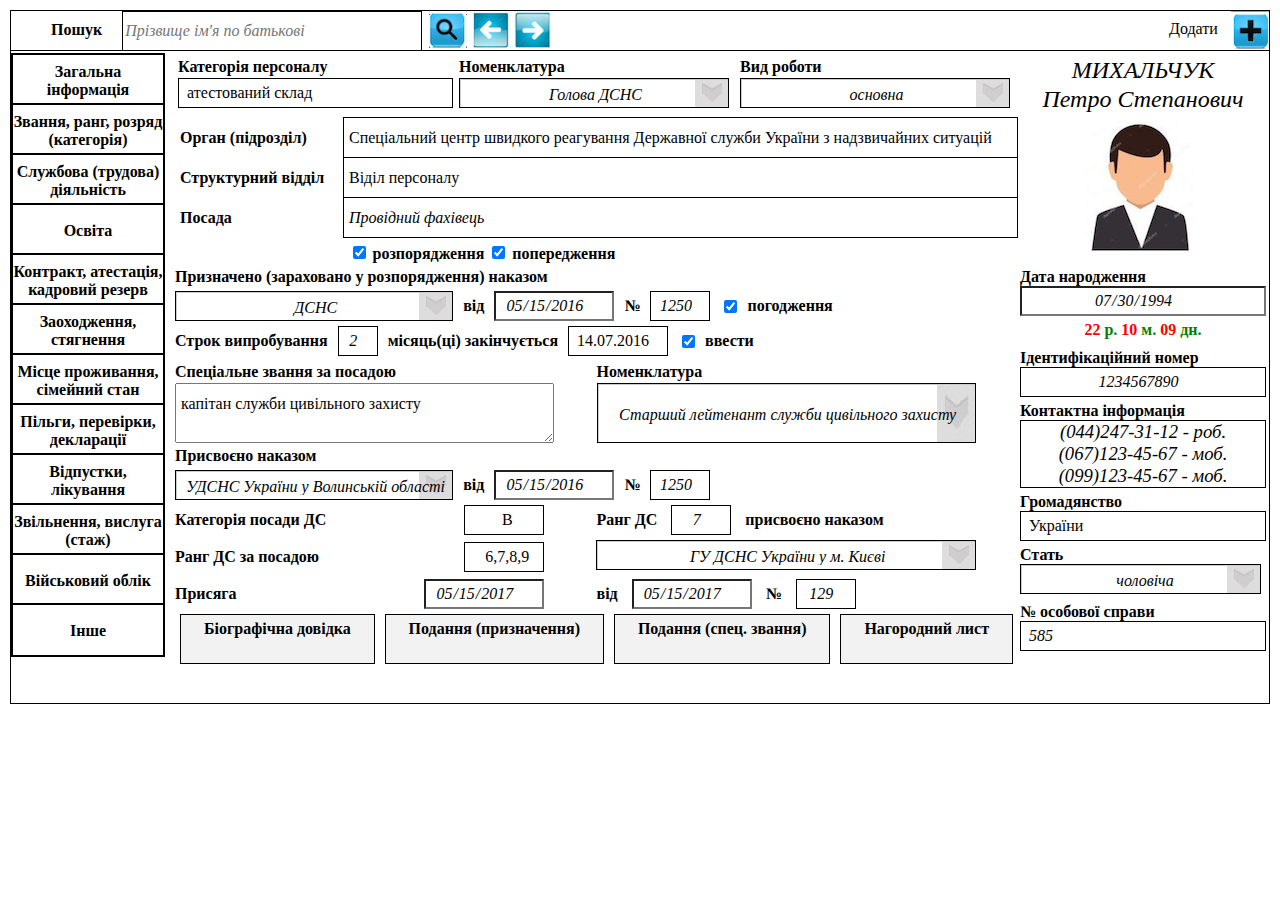
<file: 1/index.html>
<!doctype html>
<html lang="en">
<head>
    <meta charset="UTF-8">
    <meta name="viewport"
          content="width=device-width, user-scalable=no, initial-scale=1.0, maximum-scale=1.0, minimum-scale=1.0">
    <meta http-equiv="X-UA-Compatible" content="ie=edge">
    <title>1st page</title>
    <link rel="stylesheet" href="./style.css">
</head>
<body>
<div class="main">
    <div class="search-bar">
        <div class="search-box">
            <label for="search-box">Пошук</label>
            <input type="search" placeholder="Прізвище ім'я по батькові" id="search-box" results=5>
            <span class="buttons">
                <span class="search-icon"></span>
                <span class="arrow-back"></span>
                <span class="arrow-forward"></span>
            </span>
        </div>

        <span class="add"><span class="add-text">Додати</span><span class="add-button"></span></span>
    </div>
    <div class="sidebar">
        <div class="menu-item"><span>Загальна інформація</span></div>
        <div class="menu-item"><span>Звання, ранг, розряд (категорія)</span></div>
        <div class="menu-item"><span>Службова (трудова) діяльність</span></div>
        <div class="menu-item"><span>Освіта</span></div>
        <div class="menu-item"><span>Контракт, атестація, кадровий резерв</span></div>
        <div class="menu-item"><span>Заоходження, стягнення</span></div>
        <div class="menu-item"><span>Місце проживання, сімейний стан</span></div>
        <div class="menu-item"><span>Пільги, перевірки, декларації</span></div>
        <div class="menu-item"><span>Відпустки, лікування</span></div>
        <div class="menu-item"><span>Звільнення, вислуга (стаж)</span></div>
        <div class="menu-item"><span>Військовий облік</span></div>
        <div class="menu-item"><span>Інше</span></div>
    </div>
    <div class="main-container">

        <div class="first-page">
            <div class="content">
                <div class="top">
                    <div class="input-box">
                        <p>Категорія персоналу</p>
                        <input type="text" value="атестований склад">
                    </div>
                    <div class="input-box">
                        <p>Номенклатура</p>
                        <div class="dropdown-select">
                            <select>
                                <option value="Голова ДСНС" selected>Голова ДСНС</option>
                                <option value="something 1">something 1</option>
                                <option value="something 2">something 2</option>
                                <option value="something 3">something 3</option>
                                <option value="something 4">something 4</option>
                            </select>
                        </div>
                    </div>
                    <div class="input-box">
                        <p>Вид роботи</p>
                        <div class="dropdown-select">
                            <select>
                                <option value="основна" selected>основна</option>
                                <option value="something 1">something 1</option>
                                <option value="something 2">something 2</option>
                                <option value="something 3">something 3</option>
                                <option value="something 4">something 4</option>
                            </select>
                        </div>
                    </div>
                </div>

                <div class="work-info">
                    <table>
                        <tbody>
                            <tr>
                                <td class="label">Орган (підрозділ)</td>
                                <td class="info">Спеціальний центр швидкого реагування Державної служби України з надзвичайних ситуацій</td>
                            </tr>
                            <tr>
                                <td class="label">Структурний відділ</td>
                                <td class="info">Віділ персоналу</td>
                            </tr>
                            <tr>
                                <td class="label">Посада</td>
                                <td class="info"><i>Провідний фахівець</i></td>
                            </tr>
                            <tr class="checkboxes">
                                <td class="label"></td>
                                <td>
                                    <input type="checkbox" name="work" value="розпорядження" checked="checked"> розпорядження
                                    <input type="checkbox" name="work" value="попередження" checked="checked"> попередження
                                </td>
                            </tr>
                        </tbody>
                    </table>
                </div>

                <div class="terms">
                    <p>Призначено (зараховано у розпорядження) наказом</p>
                    <div class="single-row">
                        <div class="dropdown-select">
                            <select>
                                <option value="ДСНС" selected>ДСНС</option>
                                <option value="something 1">something 1</option>
                                <option value="something 2">something 2</option>
                                <option value="something 3">something 3</option>
                                <option value="something 4">something 4</option>
                            </select>
                        </div>
                        <span>від</span>
                        <input type="date" name="order" value="2016-05-15">
                        <span>№</span>
                        <input type="number" value="1250">
                        <input type="checkbox" name="dates" value="погодження" checked="checked"><span>погодження</span>
                    </div>
                    <div class="single-row">
                        <span>Строк випробування</span>
                        <input type="number" value="2" style="width: 40px">
                        <span>місяць(ці) закінчується </span>
                        <input type="text" value="14.07.2016" class="date">
                        <input type="checkbox" name="probation-end" value="ввести" checked="checked"><span>ввести</span>
                    </div>
                    <div class="single-row">
                        <div class="input-box">
                            <p>Спеціальне звання за посадою </p>
                            <textarea name="rank" cols="30" single-rows="2">капітан служби цивільного захисту
                            </textarea>
                        </div>
                        <div class="input-box">
                            <p>Номенклатура</p>
                            <div class="dropdown-select">
                                <select>
                                    <option value="senior_lieutenant" selected>Старший лейтенант служби цивільного захисту</option>
                                    <option value="something 1">something 1</option>
                                    <option value="something 2">something 2</option>
                                    <option value="something 3">something 3</option>
                                    <option value="something 4">something 4</option>
                                </select>
                            </div>
                        </div>
                    </div>
                    <p>Присвоєно наказом</p>
                    <div class="single-row">
                        <div class="dropdown-select">
                            <select>
                                <option value="volyn" selected>УДСНС України у Волинській області</option>
                                <option value="something 1">something 1</option>
                                <option value="something 2">something 2</option>
                                <option value="something 3">something 3</option>
                                <option value="something 4">something 4</option>
                            </select>
                        </div>
                        <span>від</span>
                        <input type="date" name="order" value="2016-05-15">
                        <span>№</span>
                        <input type="number" value="1250">
                    </div>
                    <div class="single-row">
                        <div class="half-box">
                            <span>Категорія посади ДС</span>
                            <input type="text" value="В">
                        </div>
                        <div class="half-box">
                            <span>Ранг ДС</span>
                            <input type="number" value="7">
                            <span> присвоєно наказом</span>
                        </div>
                    </div>
                    <div class="single-row">
                        <div class="half-box">
                            <span>Ранг ДС за посадою</span>
                            <input type="text" value="6,7,8,9">
                        </div>
                        <div class="half-box">
                            <div class="dropdown-select">
                                <select>
                                    <option value="kiev" selected>ГУ ДСНС України у м. Києві</option>
                                    <option value="something 1">something 1</option>
                                    <option value="something 2">something 2</option>
                                    <option value="something 3">something 3</option>
                                    <option value="something 4">something 4</option>
                                </select>
                            </div>
                        </div>
                    </div>
                    <div class="single-row">
                        <div class="half-box">
                            <span>Присяга</span>
                            <input type="date" value="2017-05-15">
                        </div>
                        <div class="half-box">
                            <span>від</span>
                            <input type="date" value="2017-05-15">
                            <span>№</span>
                            <input type="number" value="129">
                        </div>
                    </div>
                </div>

                <div class="bottom">
                    <div class="button">Біографічна довідка</div>
                    <div class="button">Подання (призначення)</div>
                    <div class="button">Подання (спец. звання)</div>
                    <div class="button">Нагородний лист</div>
                </div>
            </div>

            <div class="right-side">
                <p class="user-name">МИХАЛЬЧУК</p>
                <p class="user-name"> Петро Степанович</p>
                <div class="avatar"></div>
                <p class="birthday-date">Дата народження</p>
                <input type="date" value="1994-07-30">
                <span class="age">
                    <span class="red">22 </span>р.
                    <span class="red">10 </span>м.
                    <span class="red">09 </span>дн.
                </span>
                <div class="ident-number">
                    <span>Ідентифікаційний номер</span>
                    <input type="number" value="1234567890">
                </div>
                <div>
                    <span>Контактна інформація</span>
                    <div class="phones">
                        <div>(044)247-31-12 - роб.</div>
                        <div>(067)123-45-67 - моб.</div>
                        <div>(099)123-45-67 - моб.</div>
                    </div>
                </div>
                <div>
                    <span>Громадянство</span>
                    <input type="text" value="України">
                </div>
                <div>
                    <span>Стать</span>
                    <div class="dropdown-select">
                        <select>
                            <option value="male" selected>чоловіча</option>
                            <option value="female">жіноча</option>
                        </select>
                    </div>
                </div>
                <div>
                    <span>№ особової справи</span>
                    <input type="number" value="585" style="text-align: left">
                </div>
            </div>
        </div>

    </div>
</div>
</body>
</html>
</file>
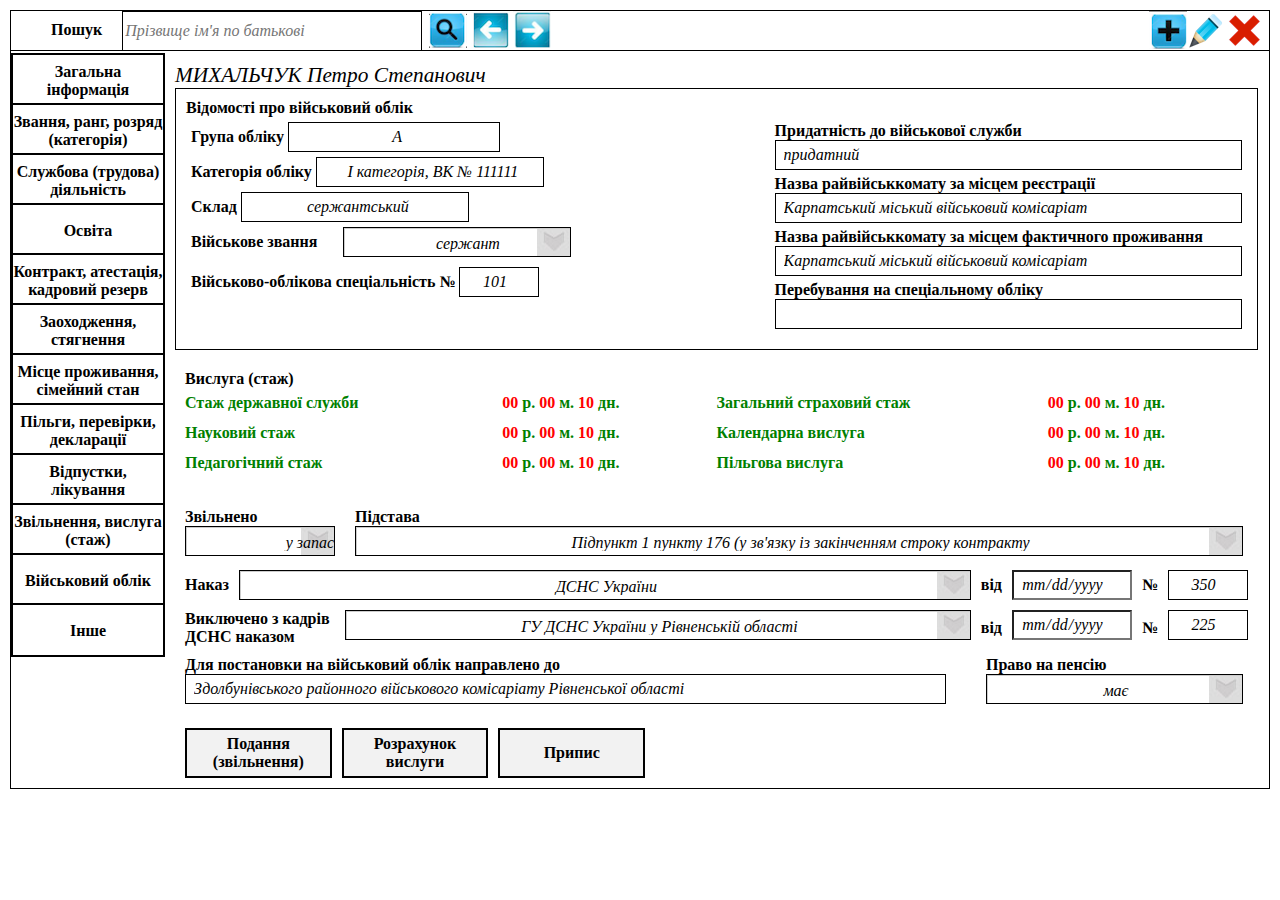
<file: 10/index.html>
<!doctype html>
<html lang="en">
<head>
    <meta charset="UTF-8">
    <meta name="viewport"
          content="width=device-width, user-scalable=no, initial-scale=1.0, maximum-scale=1.0, minimum-scale=1.0">
    <meta http-equiv="X-UA-Compatible" content="ie=edge">
    <title>8th page</title>
    <link rel="stylesheet" href="./style.css">
</head>
<body>
<div class="main">
    <div class="search-bar">
        <div class="search-box">
            <label for="search-box">Пошук</label>
            <input type="search" placeholder="Прізвище ім'я по батькові" id="search-box" results=5>
            <span class="buttons">
                <span class="search-icon"></span>
                <span class="arrow-back"></span>
                <span class="arrow-forward"></span>
            </span>
        </div>

        <span class="top-buttons">
            <span class="add-button"></span>
            <span class="edit-button"></span>
            <span class="cancel-button"></span>
        </span>
    </div>
    <div class="sidebar">
        <div class="menu-item"><span>Загальна інформація</span></div>
        <div class="menu-item"><span>Звання, ранг, розряд (категорія)</span></div>
        <div class="menu-item"><span>Службова (трудова) діяльність</span></div>
        <div class="menu-item"><span>Освіта</span></div>
        <div class="menu-item"><span>Контракт, атестація, кадровий резерв</span></div>
        <div class="menu-item"><span>Заоходження, стягнення</span></div>
        <div class="menu-item"><span>Місце проживання, сімейний стан</span></div>
        <div class="menu-item"><span>Пільги, перевірки, декларації</span></div>
        <div class="menu-item"><span>Відпустки, лікування</span></div>
        <div class="menu-item"><span>Звільнення, вислуга (стаж)</span></div>
        <div class="menu-item"><span>Військовий облік</span></div>
        <div class="menu-item"><span>Інше</span></div>
    </div>
    <div class="main-container">

        <div class="tenth-page">
            <div class="row">
                <span class="user-name">МИХАЛЬЧУК Петро Степанович</span>
            </div>
            <div class="top-container">
                <p>Відомості про військовий облік</p>
                <div class="flex-wrapper">
                    <div class="inner-flex">
                        <div>
                            <span class="centered">Група обліку</span>
                            <span class="centered">
                                <input type="text" value="А">
                            </span>
                        </div>
                        <div>
                            <span class="centered">Категорія обліку</span>
                            <span class="centered input">
                                <input type="text" value="І категорія, ВК № 111111">
                            </span>
                        </div>
                        <div>
                            <span class="centered">Склад</span>
                            <span class="centered input">
                                <input type="text" value="сержантський">
                            </span>
                        </div>
                        <div>
                            <span class="centered">Військове звання</span>
                            <div class="dropdown-select">
                                <select>
                                    <option value="main">лейтенант</option>
                                    <option value="additional" selected>сержант</option>
                                </select>
                            </div>
                        </div>
                        <div>
                            <span class="centered">Військово-облікова спеціальність №</span>
                            <span class="centered">
                                <input type="number" value="101">
                            </span>
                        </div>
                    </div>
                    <div class="inner-flex">
                        <div>
                            <p>Придатність до військової служби</p>
                            <input type="text" value="придатний">
                        </div>
                        <div>
                            <p>Назва райвійськкомату за місцем реєстрації</p>
                            <input type="text" value="Карпатський міський військовий комісаріат">
                        </div>
                        <div>
                            <p>Назва райвійськкомату за місцем фактичного проживання</p>
                            <input type="text" value="Карпатський міський військовий комісаріат">
                        </div>
                        <div>
                            <p>Перебування на спеціальному обліку</p>
                            <input type="text" value="">
                        </div>
                    </div>
                </div>
            </div>

            <div class="middle-container">
                <p>Вислуга (стаж)</p>
                <div class="table-container">
                    <table>
                        <tbody>
                            <tr>
                                <td>
                                    <span class="info">Стаж державної служби
                                    </span>
                                </td>
                                <td>
                                    <span class="info">
                                    <span class="red"> 00 </span>р.
                                    <span class="red"> 00 </span>м.
                                    <span class="red"> 10 </span>дн.
                                    </span>
                                </td>
                            </tr>
                            <tr>
                                <td>
                                    <span class="info">Науковий стаж
                                    </span>
                                </td>
                                <td>
                                    <span class="info">
                                    <span class="red"> 00 </span>р.
                                    <span class="red"> 00 </span>м.
                                    <span class="red"> 10 </span>дн.
                                    </span>
                                </td>
                            </tr>
                            <tr>
                                <td>
                                    <span class="info">Педагогічний стаж
                                    </span>
                                </td>
                                <td>
                                    <span class="info">
                                    <span class="red"> 00 </span>р.
                                    <span class="red"> 00 </span>м.
                                    <span class="red"> 10 </span>дн.
                                    </span>
                                </td>
                            </tr>
                        </tbody>
                    </table>
                    <table>
                        <tbody>
                        <tr>
                            <td>
                                    <span class="info">Загальний страховий стаж
                                    </span>
                            </td>
                            <td>
                                    <span class="info">
                                    <span class="red"> 00 </span>р.
                                    <span class="red"> 00 </span>м.
                                    <span class="red"> 10 </span>дн.
                                    </span>
                            </td>
                        </tr>
                        <tr>
                            <td>
                                    <span class="info">Календарна вислуга
                                    </span>
                            </td>
                            <td>
                                    <span class="info">
                                    <span class="red"> 00 </span>р.
                                    <span class="red"> 00 </span>м.
                                    <span class="red"> 10 </span>дн.
                                    </span>
                            </td>
                        </tr>
                        <tr>
                            <td>
                                    <span class="info">Пільгова вислуга
                                    </span>
                            </td>
                            <td>
                                    <span class="info">
                                    <span class="red"> 00 </span>р.
                                    <span class="red"> 00 </span>м.
                                    <span class="red"> 10 </span>дн.
                                    </span>
                            </td>
                        </tr>
                        </tbody>
                    </table>
                </div>
            </div>

            <div class="bottom-container">
                <div class="bottom-row">
                    <div>
                        <p>Звільнено</p>
                        <div class="dropdown-select">
                            <select>
                                <option value="main">на пенсію</option>
                                <option value="additional" selected>у запас</option>
                            </select>
                        </div>
                    </div>
                    <div>
                        <p>Підстава</p>
                        <div class="dropdown-select">
                            <select>
                                <option value="main">немає</option>
                                <option value="additional" selected>
                                    Підпункт 1 пункту 176 (у зв'язку із закінченням строку контракту</option>
                            </select>
                        </div>
                    </div>
                </div>
                <div class="bottom-row">
                    <span class="centered">Наказ </span>
                    <div class="dropdown-select">
                        <select>
                            <option value="main">Президента України</option>
                            <option value="additional" selected>ДСНС України</option>
                        </select>
                    </div>
                    <span class="centered">від </span>
                    <input type="date">
                    <span class="centered">№ </span>
                    <input type="number" value="350">
                </div>
                <div class="bottom-row">
                    <span class="centered two-rows">Виключено з кадрів ДСНС наказом </span>
                    <div class="dropdown-select">
                        <select>
                            <option value="main">ДСНС України</option>
                            <option value="additional" selected>ГУ ДСНС України у Рівненській області</option>
                        </select>
                    </div>
                    <span class="centered">від </span>
                    <input type="date">
                    <span class="centered">№ </span>
                    <input type="number" value="225">
                </div>
                <div class="bottom-row">
                    <div>
                        <p>Для постановки на військовий облік направлено до</p>
                        <input type="text" value="Здолбунівського районного військового комісаріату Рівненської області">
                    </div>
                    <div>
                        <p>Право на пенсію</p>
                        <div class="dropdown-select">
                            <select>
                                <option value="main">не має</option>
                                <option value="additional" selected>має</option>
                            </select>
                        </div>
                    </div>
                </div>
            </div>

            <div class="buttons-container">
                <div class="button">Подання (звільнення)</div>
                <div class="button">Розрахунок <br> вислуги</div>
                <div class="button centered">Припис</div>
            </div>
        </div>

    </div>
</div>
</body>
</html>
</file>
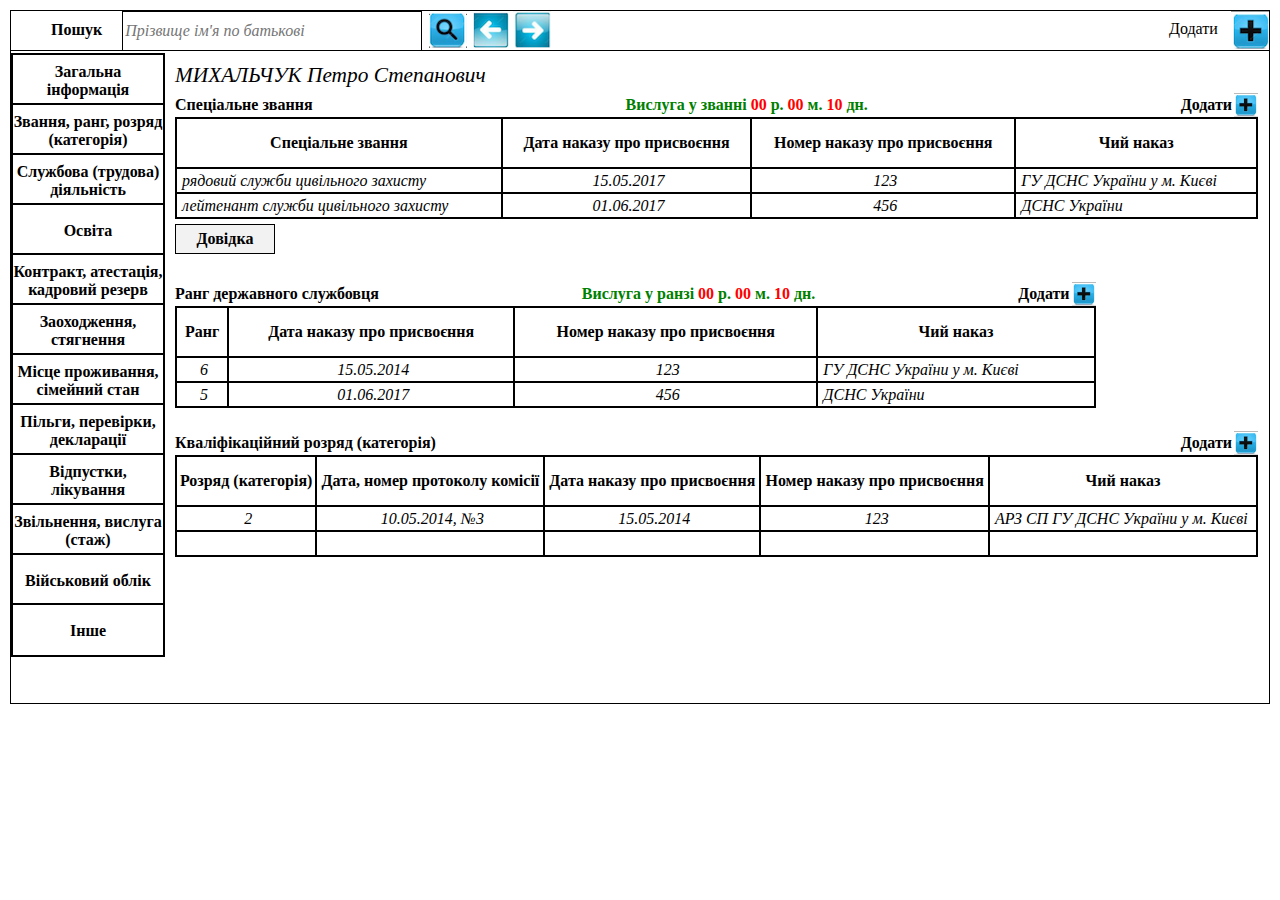
<file: 2/index.html>
<!doctype html>
<html lang="en">
<head>
    <meta charset="UTF-8">
    <meta name="viewport"
          content="width=device-width, user-scalable=no, initial-scale=1.0, maximum-scale=1.0, minimum-scale=1.0">
    <meta http-equiv="X-UA-Compatible" content="ie=edge">
    <title>2nd page</title>
    <link rel="stylesheet" href="./style.css">
</head>
<body>
<div class="main">
    <div class="search-bar">
        <div class="search-box">
            <label for="search-box">Пошук</label>
            <input type="search" placeholder="Прізвище ім'я по батькові" id="search-box" results=5>
            <span class="buttons">
                <span class="search-icon"></span>
                <span class="arrow-back"></span>
                <span class="arrow-forward"></span>
            </span>
        </div>

        <span class="add"><span class="add-text">Додати</span><span class="add-button"></span></span>
    </div>
    <div class="sidebar">
        <div class="menu-item"><span>Загальна інформація</span></div>
        <div class="menu-item"><span>Звання, ранг, розряд (категорія)</span></div>
        <div class="menu-item"><span>Службова (трудова) діяльність</span></div>
        <div class="menu-item"><span>Освіта</span></div>
        <div class="menu-item"><span>Контракт, атестація, кадровий резерв</span></div>
        <div class="menu-item"><span>Заоходження, стягнення</span></div>
        <div class="menu-item"><span>Місце проживання, сімейний стан</span></div>
        <div class="menu-item"><span>Пільги, перевірки, декларації</span></div>
        <div class="menu-item"><span>Відпустки, лікування</span></div>
        <div class="menu-item"><span>Звільнення, вислуга (стаж)</span></div>
        <div class="menu-item"><span>Військовий облік</span></div>
        <div class="menu-item"><span>Інше</span></div>
    </div>
    <div class="main-container">
        <div class="second-page">
            <span class="user-name">МИХАЛЬЧУК Петро Степанович</span>
            <div class="single-row">
                <span>Спеціальне звання</span>
                <span class="info">Вислуга у званні
                    <span class="red"> 00 </span>р.
                    <span class="red"> 00 </span>м.
                    <span class="red"> 10 </span>дн.
                </span>
                <span class="centered"><span class="add-text centered">Додати</span><span class="add-button"></span></span>
            </div>

            <div class="table">
                <table>
                    <thead>
                    <tr>
                        <th>Спеціальне звання</th>
                        <th>Дата наказу про присвоєння</th>
                        <th>Номер наказу про присвоєння</th>
                        <th>Чий наказ</th>
                    </tr>
                    </thead>
                    <tbody>
                    <tr>
                        <td>рядовий служби цивільного захисту</td>
                        <td class="number">15.05.2017</td>
                        <td class="number">123</td>
                        <td>ГУ ДСНС України у м. Києві</td>
                    </tr>
                    <tr>
                        <td>лейтенант служби цивільного захисту</td>
                        <td class="number">01.06.2017</td>
                        <td class="number">456</td>
                        <td>ДСНС України</td>
                    </tr>
                    </tbody>
                </table>
            </div>
            <div class="button">Довідка</div>

            <br>

            <div class="small-table">
                <div class="single-row">
                    <span>Ранг державного службовця</span>
                    <span class="info">Вислуга у ранзі
                    <span class="red"> 00 </span>р.
                    <span class="red"> 00 </span>м.
                    <span class="red"> 10 </span>дн.
                </span>
                    <span class="centered"><span class="add-text centered">Додати</span><span class="add-button"></span></span>
                </div>

                <div class="table">
                    <table>
                        <thead>
                        <tr>
                            <th>Ранг</th>
                            <th>Дата наказу про присвоєння</th>
                            <th>Номер наказу про присвоєння</th>
                            <th>Чий наказ</th>
                        </tr>
                        </thead>
                        <tbody>
                        <tr>
                            <td class="number">6</td>
                            <td class="number">15.05.2014</td>
                            <td class="number">123</td>
                            <td>ГУ ДСНС України у м. Києві</td>
                        </tr>
                        <tr>
                            <td class="number">5</td>
                            <td class="number">01.06.2017</td>
                            <td class="number">456</td>
                            <td>ДСНС України</td>
                        </tr>
                        </tbody>
                    </table>
                </div>
            </div>

            <br>

            <div class="single-row">
                <span>Кваліфікаційний розряд (категорія)</span>
                <span class="centered"><span class="add-text centered">Додати</span><span class="add-button"></span></span>
            </div>
            <div class="table">
                <table>
                    <thead>
                    <tr>
                        <th>Розряд (категорія)</th>
                        <th>Дата, номер протоколу комісії</th>
                        <th>Дата наказу про присвоєння</th>
                        <th>Номер наказу про присвоєння</th>
                        <th>Чий наказ</th>
                    </tr>
                    </thead>
                    <tbody>
                    <tr>
                        <td class="number">2</td>
                        <td class="number">10.05.2014, №3</td>
                        <td class="number">15.05.2014</td>
                        <td class="number">123</td>
                        <td>АРЗ СП ГУ ДСНС України у м. Києві</td>
                    </tr>
                    <tr>
                        <td class="number"></td>
                        <td class="number"></td>
                        <td class="number"></td>
                        <td class="number"></td>
                        <td></td>
                    </tr>
                    <tr>
                        <td class="number"></td>
                        <td class="number"></td>
                        <td class="number"></td>
                        <td class="number"></td>
                        <td></td>
                    </tr>
                    <tr>
                        <td class="number"></td>
                        <td class="number"></td>
                        <td class="number"></td>
                        <td class="number"></td>
                        <td></td>
                    </tr>
                    </tbody>
                </table>
            </div>
        </div>
    </div>
</div>
</body>
</html>
</file>
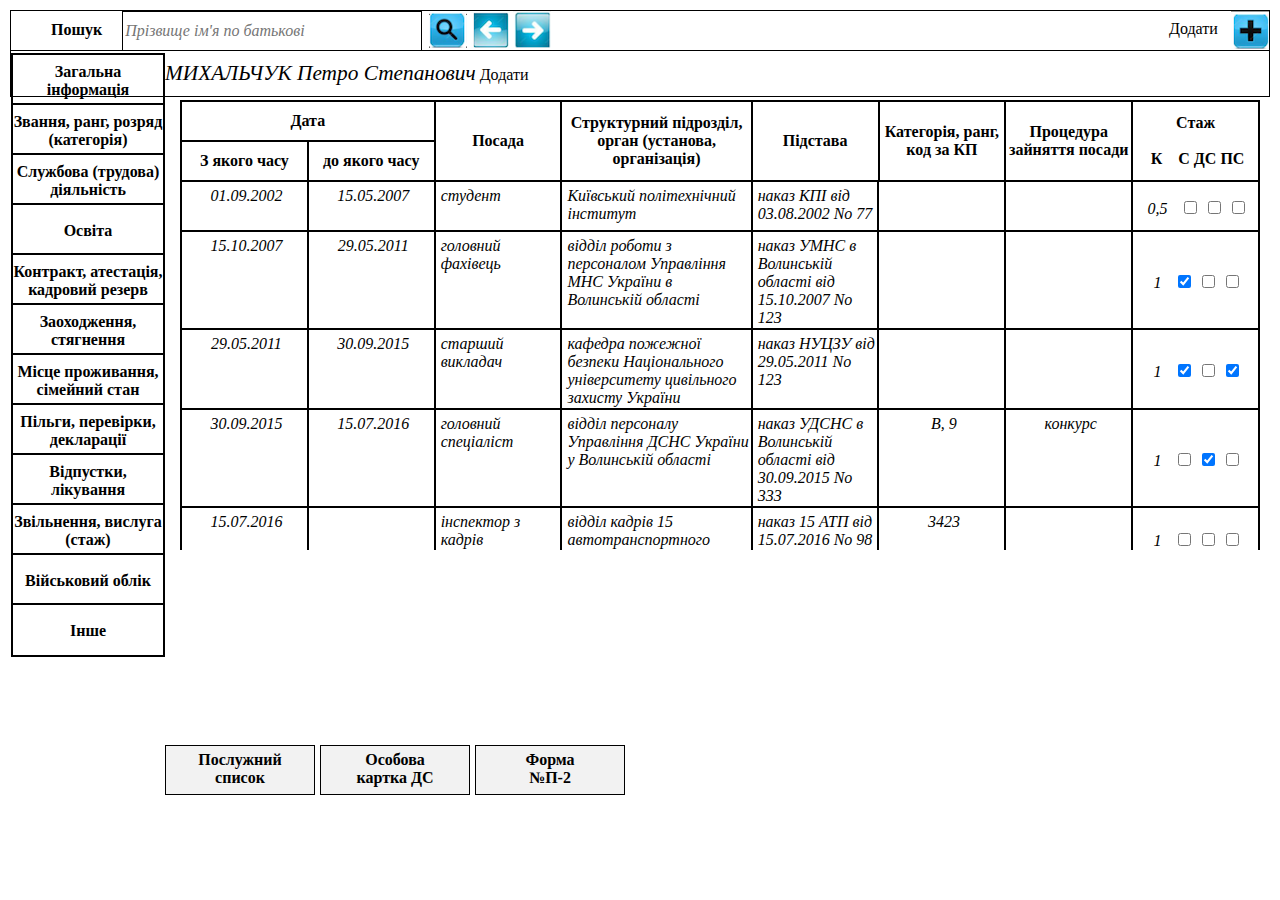
<file: 3/index.html>
<!doctype html>
<html lang="en">
<head>
    <meta charset="UTF-8">
    <meta name="viewport"
          content="width=device-width, user-scalable=no, initial-scale=1.0, maximum-scale=1.0, minimum-scale=1.0">
    <meta http-equiv="X-UA-Compatible" content="ie=edge">
    <title>3rd page</title>
    <link rel="stylesheet" href="./style.css">
</head>
<body>
<div class="main">
    <div class="search-bar">
        <div class="search-box">
            <label for="search-box">Пошук</label>
            <input type="search" placeholder="Прізвище ім'я по батькові" id="search-box" results=5>
            <span class="buttons">
                <span class="search-icon"></span>
                <span class="arrow-back"></span>
                <span class="arrow-forward"></span>
            </span>
        </div>

        <span class="add"><span class="add-text">Додати</span><span class="add-button"></span></span>
    </div>
    <div class="sidebar">
        <div class="menu-item"><span>Загальна інформація</span></div>
        <div class="menu-item"><span>Звання, ранг, розряд (категорія)</span></div>
        <div class="menu-item"><span>Службова (трудова) діяльність</span></div>
        <div class="menu-item"><span>Освіта</span></div>
        <div class="menu-item"><span>Контракт, атестація, кадровий резерв</span></div>
        <div class="menu-item"><span>Заоходження, стягнення</span></div>
        <div class="menu-item"><span>Місце проживання, сімейний стан</span></div>
        <div class="menu-item"><span>Пільги, перевірки, декларації</span></div>
        <div class="menu-item"><span>Відпустки, лікування</span></div>
        <div class="menu-item"><span>Звільнення, вислуга (стаж)</span></div>
        <div class="menu-item"><span>Військовий облік</span></div>
        <div class="menu-item"><span>Інше</span></div>
    </div>
    <div class="main-container">

        <div class="third-page">
            <div class="single-row">
                <span class="user-name">МИХАЛЬЧУК Петро Степанович</span>
                <span class="centered"><span class="add-text centered">Додати</span><span class="add-button"></span></span>
            </div>

            <div class="outer-container">
                <div class="inner-container">
                    <div class="table-header">
                        <table id="headertable">
                            <thead>
                            <tr>
                                <th class="header-cell col1-2" colspan="2">Дата</th>
                                <th class="header-cell col2" rowspan="2">Посада</th>
                                <th class="header-cell col3" rowspan="2">Структурний підрозділ, орган (установа, організація)</th>
                                <th class="header-cell col4" rowspan="2">Підстава</th>
                                <th class="header-cell col5" rowspan="2">Категорія, ранг, код за КП</th>
                                <th class="header-cell col6" rowspan="2">Процедура зайняття посади</th>
                                <th class="header-cell col7" rowspan="2">Стаж<br><br>&nbsp;К &nbsp;&nbsp; С ДС ПС</th>
                            </tr>
                            <tr>
                                <th class="header-cell col1">З якого часу</th>
                                <th class="header-cell col1">до якого часу</th>
                            </tr>
                            </thead>
                        </table>
                    </div>
                    <div class="table-body">
                        <table id="bodytable">
                            <tbody>
                            <tr>
                                <td class="body-cell col1">01.09.2002</td>
                                <td class="body-cell col1">15.05.2007</td>
                                <td class="body-cell col2">студент</td>
                                <td class="body-cell col3">Київський політехнічний інститут</td>
                                <td class="body-cell col4">наказ КПІ від 03.08.2002 No 77</td>
                                <td class="body-cell col5"></td>
                                <td class="body-cell col6"></td>
                                <td class="body-cell col7"><span>0,5</span>&nbsp;&nbsp;
                                    <input type="checkbox" value="S">
                                    <input type="checkbox" value="DS">
                                    <input type="checkbox" value="PS">
                                </td>
                            </tr>
                            <tr>
                                <td class="body-cell col1">15.10.2007</td>
                                <td class="body-cell col1">29.05.2011</td>
                                <td class="body-cell col2">головний фахівець</td>
                                <td class="body-cell col3">відділ роботи з персоналом Управління МНС України в Волинській області</td>
                                <td class="body-cell col4">наказ УМНС в Волинській області від 15.10.2007 No 123</td>
                                <td class="body-cell col5"></td>
                                <td class="body-cell col6"></td>
                                <td class="body-cell col7"><span>1</span>&nbsp;&nbsp;
                                    <input type="checkbox" value="S" checked>
                                    <input type="checkbox" value="DS">
                                    <input type="checkbox" value="PS">
                                </td>
                            </tr>
                            <tr>
                                <td class="body-cell col1">29.05.2011</td>
                                <td class="body-cell col1">30.09.2015</td>
                                <td class="body-cell col2">старший викладач</td>
                                <td class="body-cell col3">кафедра пожежної безпеки Національного університету цивільного захисту України</td>
                                <td class="body-cell col4">наказ НУЦЗУ від 29.05.2011 No 123</td>
                                <td class="body-cell col5"></td>
                                <td class="body-cell col6"></td>
                                <td class="body-cell col7"><span>1</span>&nbsp;&nbsp;
                                    <input type="checkbox" value="S" checked>
                                    <input type="checkbox" value="DS">
                                    <input type="checkbox" value="PS" checked>
                                </td>
                            </tr>
                            <tr>
                                <td class="body-cell col1">30.09.2015</td>
                                <td class="body-cell col1">15.07.2016</td>
                                <td class="body-cell col2">головний спеціаліст</td>
                                <td class="body-cell col3">відділ персоналу Управління ДСНС України у Волинській області</td>
                                <td class="body-cell col4">наказ УДСНС в Волинській області від 30.09.2015 No 333</td>
                                <td class="body-cell col5">В, 9</td>
                                <td class="body-cell col6">конкурс</td>
                                <td class="body-cell col7"><span>1</span>&nbsp;&nbsp;
                                    <input type="checkbox" value="S">
                                    <input type="checkbox" value="DS" checked>
                                    <input type="checkbox" value="PS">
                                </td>
                            </tr>
                            <tr>
                                <td class="body-cell col1">15.07.2016</td>
                                <td class="body-cell col1"></td>
                                <td class="body-cell col2">інспектор з кадрів</td>
                                <td class="body-cell col3">відділ кадрів 15 автотранспортного підприємства (м. Київ)</td>
                                <td class="body-cell col4">наказ 15 АТП від 15.07.2016 No 98</td>
                                <td class="body-cell col5">3423</td>
                                <td class="body-cell col6"></td>
                                <td class="body-cell col7"><span>1</span>&nbsp;&nbsp;
                                    <input type="checkbox" value="S">
                                    <input type="checkbox" value="DS">
                                    <input type="checkbox" value="PS">
                                </td>
                            </tr>
                            <tr>
                                <td class="body-cell col1"></td>
                                <td class="body-cell col1"></td>
                                <td class="body-cell col2"></td>
                                <td class="body-cell col3"></td>
                                <td class="body-cell col4"></td>
                                <td class="body-cell col5"></td>
                                <td class="body-cell col6"></td>
                                <td class="body-cell col7"><span></span>&nbsp;&nbsp;
                                    <input type="checkbox" value="S">
                                    <input type="checkbox" value="DS">
                                    <input type="checkbox" value="PS">
                                </td>
                            </tr>

                            <tr>
                                <td class="body-cell col1"></td>
                                <td class="body-cell col1"></td>
                                <td class="body-cell col2"></td>
                                <td class="body-cell col3"></td>
                                <td class="body-cell col4"></td>
                                <td class="body-cell col5"></td>
                                <td class="body-cell col6"></td>
                                <td class="body-cell col7"><span></span>&nbsp;&nbsp;
                                    <input type="checkbox" value="S">
                                    <input type="checkbox" value="DS">
                                    <input type="checkbox" value="PS">
                                </td>
                            </tr>
                            <tr>
                                <td class="body-cell col1"></td>
                                <td class="body-cell col1"></td>
                                <td class="body-cell col2"></td>
                                <td class="body-cell col3"></td>
                                <td class="body-cell col4"></td>
                                <td class="body-cell col5"></td>
                                <td class="body-cell col6"></td>
                                <td class="body-cell col7"><span></span>&nbsp;&nbsp;
                                    <input type="checkbox" value="S">
                                    <input type="checkbox" value="DS">
                                    <input type="checkbox" value="PS">
                                </td>
                            </tr>
                            <tr>
                                <td class="body-cell col1"></td>
                                <td class="body-cell col1"></td>
                                <td class="body-cell col2"></td>
                                <td class="body-cell col3"></td>
                                <td class="body-cell col4"></td>
                                <td class="body-cell col5"></td>
                                <td class="body-cell col6"></td>
                                <td class="body-cell col7"><span></span>&nbsp;&nbsp;
                                    <input type="checkbox" value="S">
                                    <input type="checkbox" value="DS">
                                    <input type="checkbox" value="PS">
                                </td>
                            </tr>
                            <tr>
                                <td class="body-cell col1"></td>
                                <td class="body-cell col1"></td>
                                <td class="body-cell col2"></td>
                                <td class="body-cell col3"></td>
                                <td class="body-cell col4"></td>
                                <td class="body-cell col5"></td>
                                <td class="body-cell col6"></td>
                                <td class="body-cell col7"><span></span>&nbsp;&nbsp;
                                    <input type="checkbox" value="S">
                                    <input type="checkbox" value="DS">
                                    <input type="checkbox" value="PS">
                                </td>
                            </tr>
                            </tbody>
                        </table>
                    </div>
                </div>
            </div>
            <div class="buttons-container">
                <div class="button">Послужний список</div>
                <div class="button">Особова <br> картка ДС</div>
                <div class="button">Форма <br> №П-2</div>
            </div>
        </div>

    </div>
</div>
</body>
</html>
</file>
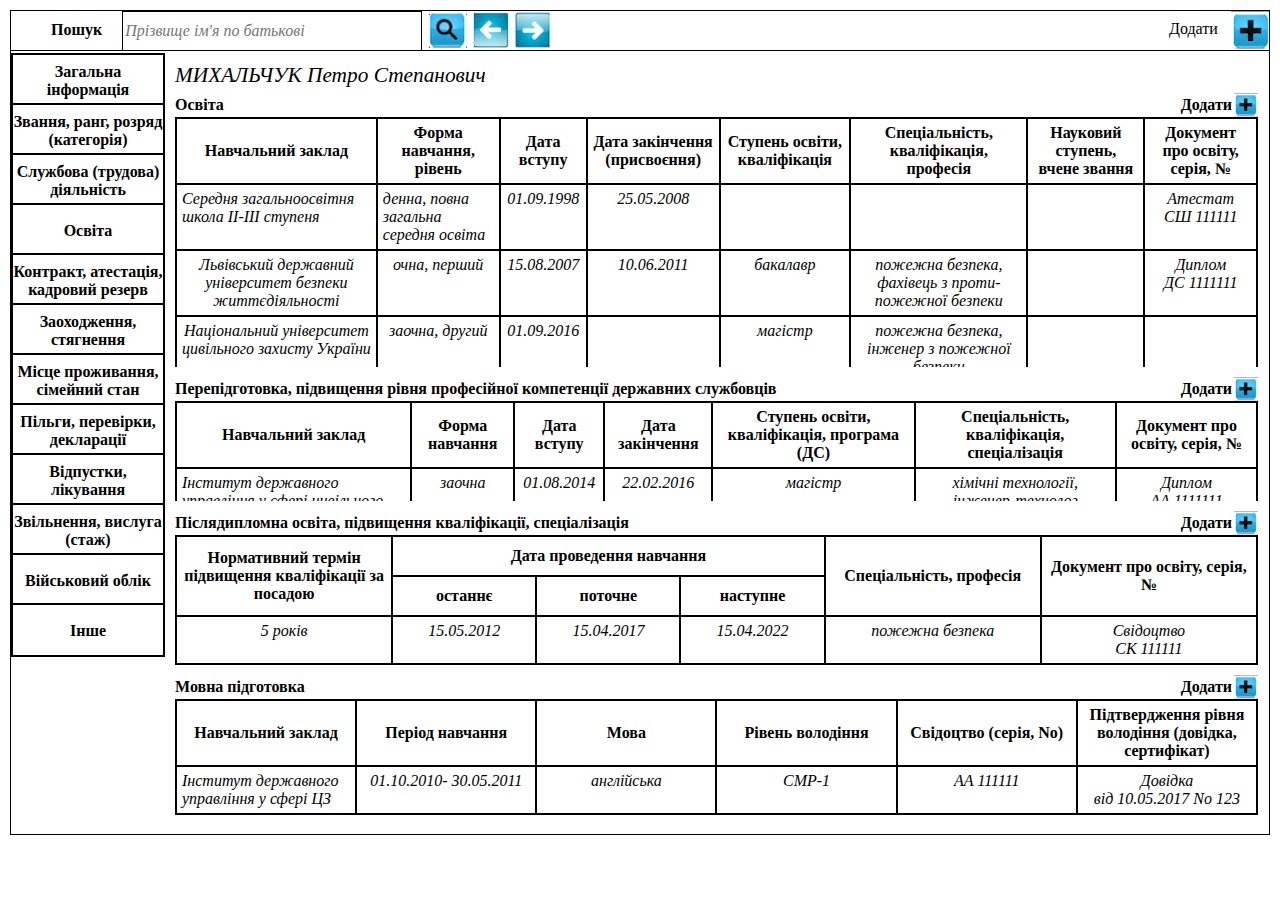
<file: 4/index.html>
<!doctype html>
<html lang="en">
<head>
    <meta charset="UTF-8">
    <meta name="viewport"
          content="width=device-width, user-scalable=no, initial-scale=1.0, maximum-scale=1.0, minimum-scale=1.0">
    <meta http-equiv="X-UA-Compatible" content="ie=edge">
    <title>4th page</title>
    <link rel="stylesheet" href="./style.css">
</head>
<body>
<div class="main">
    <div class="search-bar">
        <div class="search-box">
            <label for="search-box">Пошук</label>
            <input type="search" placeholder="Прізвище ім'я по батькові" id="search-box" results=5>
            <span class="buttons">
                <span class="search-icon"></span>
                <span class="arrow-back"></span>
                <span class="arrow-forward"></span>
            </span>
        </div>

        <span class="add"><span class="add-text">Додати</span><span class="add-button"></span></span>
    </div>
    <div class="sidebar">
        <div class="menu-item"><span>Загальна інформація</span></div>
        <div class="menu-item"><span>Звання, ранг, розряд (категорія)</span></div>
        <div class="menu-item"><span>Службова (трудова) діяльність</span></div>
        <div class="menu-item"><span>Освіта</span></div>
        <div class="menu-item"><span>Контракт, атестація, кадровий резерв</span></div>
        <div class="menu-item"><span>Заоходження, стягнення</span></div>
        <div class="menu-item"><span>Місце проживання, сімейний стан</span></div>
        <div class="menu-item"><span>Пільги, перевірки, декларації</span></div>
        <div class="menu-item"><span>Відпустки, лікування</span></div>
        <div class="menu-item"><span>Звільнення, вислуга (стаж)</span></div>
        <div class="menu-item"><span>Військовий облік</span></div>
        <div class="menu-item"><span>Інше</span></div>
    </div>
    <div class="main-container">

        <div class="fourth-page">
            <div class="row">
                <span class="user-name">МИХАЛЬЧУК Петро Степанович</span>
            </div>
            <div class="single-row">
                <span>Освіта</span>
                <span class="centered"><span class="add-text centered">Додати</span><span class="add-button"></span></span>
            </div>
            <div class="table-container table-1">
                <table>
                    <thead>
                        <tr>
                            <th>Навчальний заклад</th>
                            <th>Форма навчання, рівень</th>
                            <th>Дата вступу</th>
                            <th>Дата закінчення (присвоєння)</th>
                            <th>Ступень освіти, кваліфікація</th>
                            <th>Спеціальність, кваліфікація, професія</th>
                            <th>Науковий ступень, вчене звання</th>
                            <th>Документ про освіту, серія, №</th>
                        </tr>
                    </thead>
                    <tbody>
                    <tr>
                        <td class="left-aligned">Середня загальноосвітня школа ІІ-ІІІ ступеня</td>
                        <td class="left-aligned">денна, повна загальна середня освіта</td>
                        <td>01.09.1998</td>
                        <td>25.05.2008</td>
                        <td></td>
                        <td></td>
                        <td></td>
                        <td>Атестат <br> СШ 111111</td>
                    </tr>
                    <tr>
                        <td>Львівський державний університет безпеки життєдіяльності</td>
                        <td>очна, перший</td>
                        <td class="number">15.08.2007</td>
                        <td class="number">10.06.2011</td>
                        <td>бакалавр</td>
                        <td>пожежна безпека, фахівець з проти- пожежної безпеки</td>
                        <td></td>
                        <td>Диплом <br> ДС 1111111</td>
                    </tr>
                    <tr>
                        <td>Національний університет цивільного захисту України</td>
                        <td>заочна, другий</td>
                        <td class="number">01.09.2016</td>
                        <td class="number"></td>
                        <td>магістр</td>
                        <td>пожежна безпека, інженер з пожежної безпеки</td>
                        <td></td>
                        <td></td>
                    </tr>
                    </tbody>
                </table>
            </div>
            <div class="single-row">
                <span>Перепідготовка, підвищення рівня професійної компетенції державних службовців</span>
                <span class="centered"><span class="add-text centered">Додати</span><span class="add-button"></span></span>
            </div>
            <div class="table-container table-2">
                <table>
                    <thead>
                        <tr>
                            <th>Навчальний заклад</th>
                            <th>Форма навчання</th>
                            <th>Дата вступу</th>
                            <th>Дата закінчення</th>
                            <th>Ступень освіти, кваліфікація, програма (ДС)</th>
                            <th>Спеціальність, кваліфікація, спеціалізація</th>
                            <th>Документ про освіту, серія, №</th>
                        </tr>
                    </thead>
                    <tbody>
                        <tr>
                            <td class="left-aligned">Інститут державного управління у сфері цивільного захисту</td>
                            <td>заочна</td>
                            <td>01.08.2014</td>
                            <td>22.02.2016</td>
                            <td>магістр</td>
                            <td>хімічні технології, інженер-технолог</td>
                            <td>Диплом <br> АА 1111111</td>
                        </tr>
                        <tr>
                            <td class="left-aligned"></td>
                            <td></td>
                            <td></td>
                            <td></td>
                            <td></td>
                            <td></td>
                            <td></td>
                        </tr>
                    </tbody>
                </table>
            </div>

            <div class="single-row">
                <span>Післядипломна освіта, підвищення кваліфікації, спеціалізація</span>
                <span class="centered"><span class="add-text centered">Додати</span><span class="add-button"></span></span>
            </div>
            <div class="table-container table-3">
                <table id="specialisation">
                    <thead>
                    <tr>
                        <th rowspan="2">Нормативний термін підвищення кваліфікації за посадою</th>
                        <th colspan="3">Дата проведення навчання</th>
                        <th rowspan="2">Спеціальність, професія</th>
                        <th rowspan="2">Документ про освіту, серія, №</th>
                    </tr>
                    <tr>
                        <th>останнє</th>
                        <th>поточне</th>
                        <th>наступне</th>
                    </tr>
                    </thead>
                    <tbody>
                    <tr>
                        <td>5 років</td>
                        <td>15.05.2012</td>
                        <td>15.04.2017</td>
                        <td>15.04.2022</td>
                        <td>пожежна безпека</td>
                        <td>Свідоцтво <br> СК 111111</td>
                    </tr>
                    </tbody>
                </table>
            </div>

            <div class="single-row">
                <span>Мовна підготовка</span>
                <span class="centered"><span class="add-text centered">Додати</span><span class="add-button"></span></span>
            </div>
            <div class="table-container table-4">
                <table>
                    <thead>
                    <tr>
                        <th>Навчальний заклад</th>
                        <th>Період навчання</th>
                        <th>Мова</th>
                        <th>Рівень володіння</th>
                        <th>Свідоцтво (серія, No)</th>
                        <th>Підтвердження рівня володіння (довідка, сертифікат)</th>
                    </tr>
                    </thead>
                    <tbody>
                    <tr>
                        <td class="left-aligned">Інститут державного управління у сфері ЦЗ</td>
                        <td>01.10.2010- 30.05.2011</td>
                        <td>англійська</td>
                        <td>СМР-1</td>
                        <td>АА 111111</td>
                        <td>Довідка <br> від 10.05.2017 No 123</td>
                    </tr>
                    </tbody>
                </table>
            </div>
        </div>

    </div>
</div>
</body>
</html>
</file>
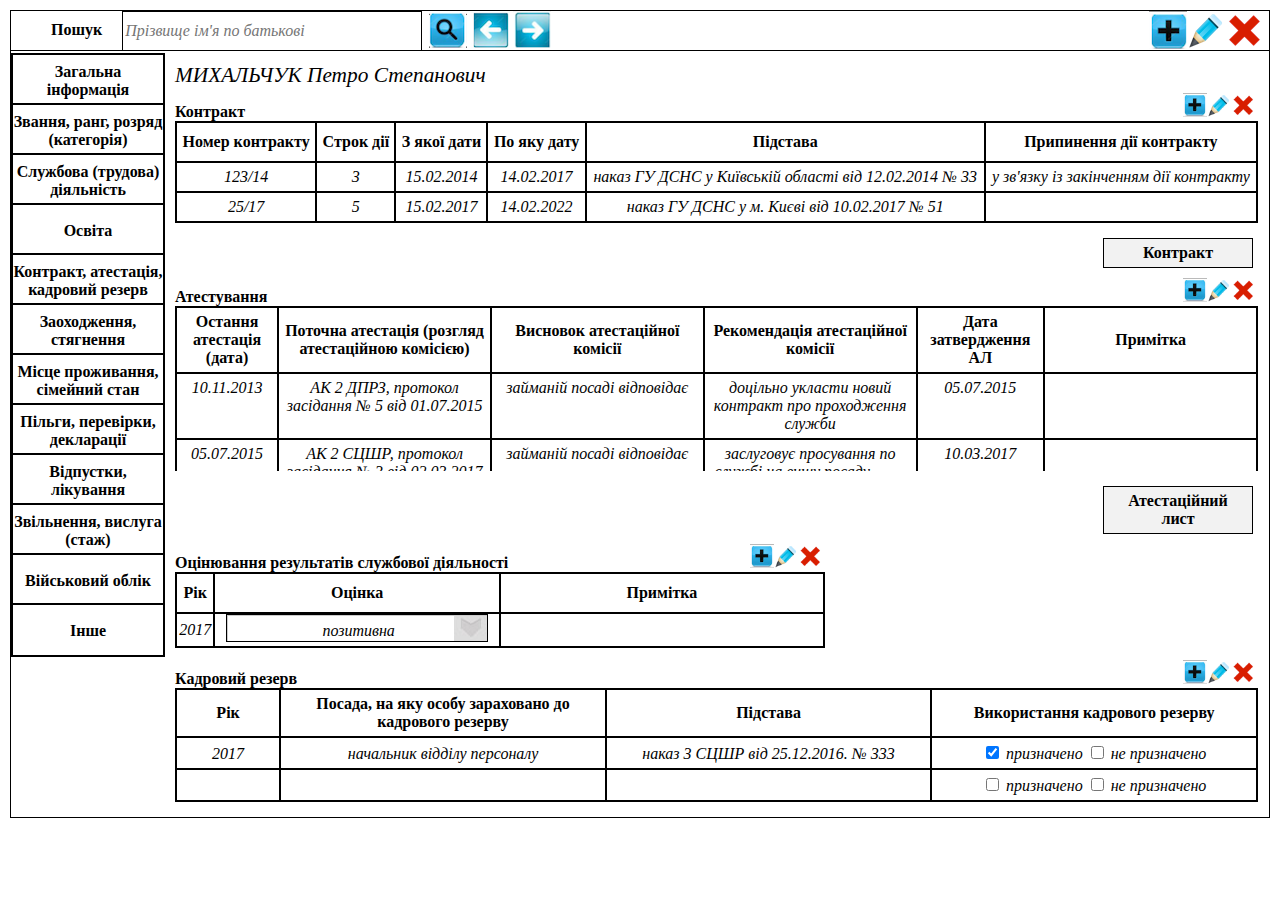
<file: 5/index.html>
<!doctype html>
<html lang="en">
<head>
    <meta charset="UTF-8">
    <meta name="viewport"
          content="width=device-width, user-scalable=no, initial-scale=1.0, maximum-scale=1.0, minimum-scale=1.0">
    <meta http-equiv="X-UA-Compatible" content="ie=edge">
    <title>5th page</title>
    <link rel="stylesheet" href="./style.css">
</head>
<body>
<div class="main">
    <div class="search-bar">
        <div class="search-box">
            <label for="search-box">Пошук</label>
            <input type="search" placeholder="Прізвище ім'я по батькові" id="search-box" results=5>
            <span class="buttons">
                <span class="search-icon"></span>
                <span class="arrow-back"></span>
                <span class="arrow-forward"></span>
            </span>
        </div>

        <span class="top-buttons">
            <span class="add-button"></span>
            <span class="edit-button"></span>
            <span class="cancel-button"></span>
        </span>
    </div>
    <div class="sidebar">
        <div class="menu-item"><span>Загальна інформація</span></div>
        <div class="menu-item"><span>Звання, ранг, розряд (категорія)</span></div>
        <div class="menu-item"><span>Службова (трудова) діяльність</span></div>
        <div class="menu-item"><span>Освіта</span></div>
        <div class="menu-item"><span>Контракт, атестація, кадровий резерв</span></div>
        <div class="menu-item"><span>Заоходження, стягнення</span></div>
        <div class="menu-item"><span>Місце проживання, сімейний стан</span></div>
        <div class="menu-item"><span>Пільги, перевірки, декларації</span></div>
        <div class="menu-item"><span>Відпустки, лікування</span></div>
        <div class="menu-item"><span>Звільнення, вислуга (стаж)</span></div>
        <div class="menu-item"><span>Військовий облік</span></div>
        <div class="menu-item"><span>Інше</span></div>
    </div>
    <div class="main-container">

        <div class="fifth-page">
            <div class="row">
                <span class="user-name">МИХАЛЬЧУК Петро Степанович</span>
            </div>
            <div class="single-row">
                <span>Контракт</span>
                <span class="inner-buttons">
                    <span class="add-button"></span>
                    <span class="edit-button"></span>
                    <span class="cancel-button"></span>
                </span>
            </div>
            <div class="table-container table-1">
                <table>
                    <thead>
                    <tr>
                        <th>Номер контракту</th>
                        <th>Строк дії</th>
                        <th>З якої дати</th>
                        <th>По яку дату</th>
                        <th>Підстава</th>
                        <th>Припинення дії контракту</th>
                    </tr>
                    </thead>
                    <tbody>
                    <tr>
                        <td>123/14</td>
                        <td>3</td>
                        <td>15.02.2014</td>
                        <td>14.02.2017</td>
                        <td>наказ ГУ ДСНС у Київській області від 12.02.2014 № 33</td>
                        <td>у зв'язку із закінченням дії контракту</td>
                    </tr>
                    <tr>
                        <td>25/17</td>
                        <td>5</td>
                        <td>15.02.2017</td>
                        <td>14.02.2022</td>
                        <td>наказ ГУ ДСНС у м. Києві від 10.02.2017 № 51</td>
                        <td></td>
                    </tr>
                    </tbody>
                </table>
            </div>
            <div class="single-row">
                <div class="button">Контракт</div>
            </div>

            <div class="single-row">
                <span>Атестування</span>
                <span class="inner-buttons">
                    <span class="add-button"></span>
                    <span class="edit-button"></span>
                    <span class="cancel-button"></span>
                </span>
            </div>
            <div class="table-container table-2">
                <table>
                    <thead>
                    <tr>
                        <th class="date-cell">Остання атестація (дата)</th>
                        <th>Поточна атестація (розгляд атестаційною комісією)</th>
                        <th>Висновок атестаційної комісії</th>
                        <th>Рекомендація атестаційної комісії</th>
                        <th class="date-cell">Дата затвердження АЛ</th>
                        <th>Примітка</th>
                    </tr>
                    </thead>
                    <tbody>
                    <tr>
                        <td>10.11.2013</td>
                        <td>АК 2 ДПРЗ, протокол засідання № 5 від 01.07.2015</td>
                        <td>займаній посаді відповідає</td>
                        <td>доцільно укласти новий контракт про проходження служби</td>
                        <td>05.07.2015</td>
                        <td></td>
                    </tr>
                    <tr>
                        <td>05.07.2015</td>
                        <td>АК 2 СЦШР, протокол засідання № 3 від 02.03.2017</td>
                        <td>займаній посаді відповідає</td>
                        <td>заслуговує просування по службі на вищу посаду ____</td>
                        <td>10.03.2017</td>
                        <td></td>
                    </tr>
                    </tbody>
                </table>
            </div>
            <div class="single-row">
                <div class="button">Атестаційний лист</div>
            </div>

            <div class="single-row table-3">
                <span>Оцінювання результатів службової діяльності</span>
                <span class="inner-buttons">
                    <span class="add-button"></span>
                    <span class="edit-button"></span>
                    <span class="cancel-button"></span>
                </span>
            </div>
            <div class="table-container table-3">
                <table>
                    <thead>
                    <tr>
                        <th>Рік</th>
                        <th>Оцінка</th>
                        <th>Примітка</th>
                    </tr>
                    </thead>
                    <tbody>
                    <tr>
                        <td>2017</td>
                        <td>
                            <div class="dropdown-select">
                                <select>
                                    <option value="positive" selected>позитивна</option>
                                    <option value="negative">негативна</option>
                                </select>
                            </div>
                        </td>
                        <td></td>
                    </tr>
                    </tbody>
                </table>
            </div>

            <div class="single-row">
                <span>Кадровий резерв</span>
                <span class="inner-buttons">
                    <span class="add-button"></span>
                    <span class="edit-button"></span>
                    <span class="cancel-button"></span>
                </span>
            </div>
            <div class="table-container table-4">
                <table>
                    <thead>
                    <tr>
                        <th class="date-cell">Рік</th>
                        <th>Посада, на яку особу зараховано до кадрового резерву</th>
                        <th>Підстава</th>
                        <th>Використання кадрового резерву</th>
                    </tr>
                    </thead>
                    <tbody>
                    <tr>
                        <td>2017</td>
                        <td>начальник відділу персоналу</td>
                        <td>наказ 3 СЦШР від 25.12.2016. № 333</td>
                        <td>
                            <input type="checkbox" name="cadr-reserve" value="призначено" checked> призначено
                            <input type="checkbox" name="cadr-reserve" value="не призначено"> не призначено
                        </td>
                    </tr>
                    <tr>
                        <td></td>
                        <td></td>
                        <td></td>
                        <td>
                            <input type="checkbox" name="cadr-reserve" value="призначено"> призначено
                            <input type="checkbox" name="cadr-reserve" value="не призначено"> не призначено
                        </td>
                    </tr>
                    </tbody>
                </table>
            </div>
        </div>

    </div>
</div>
</body>
</html>
</file>
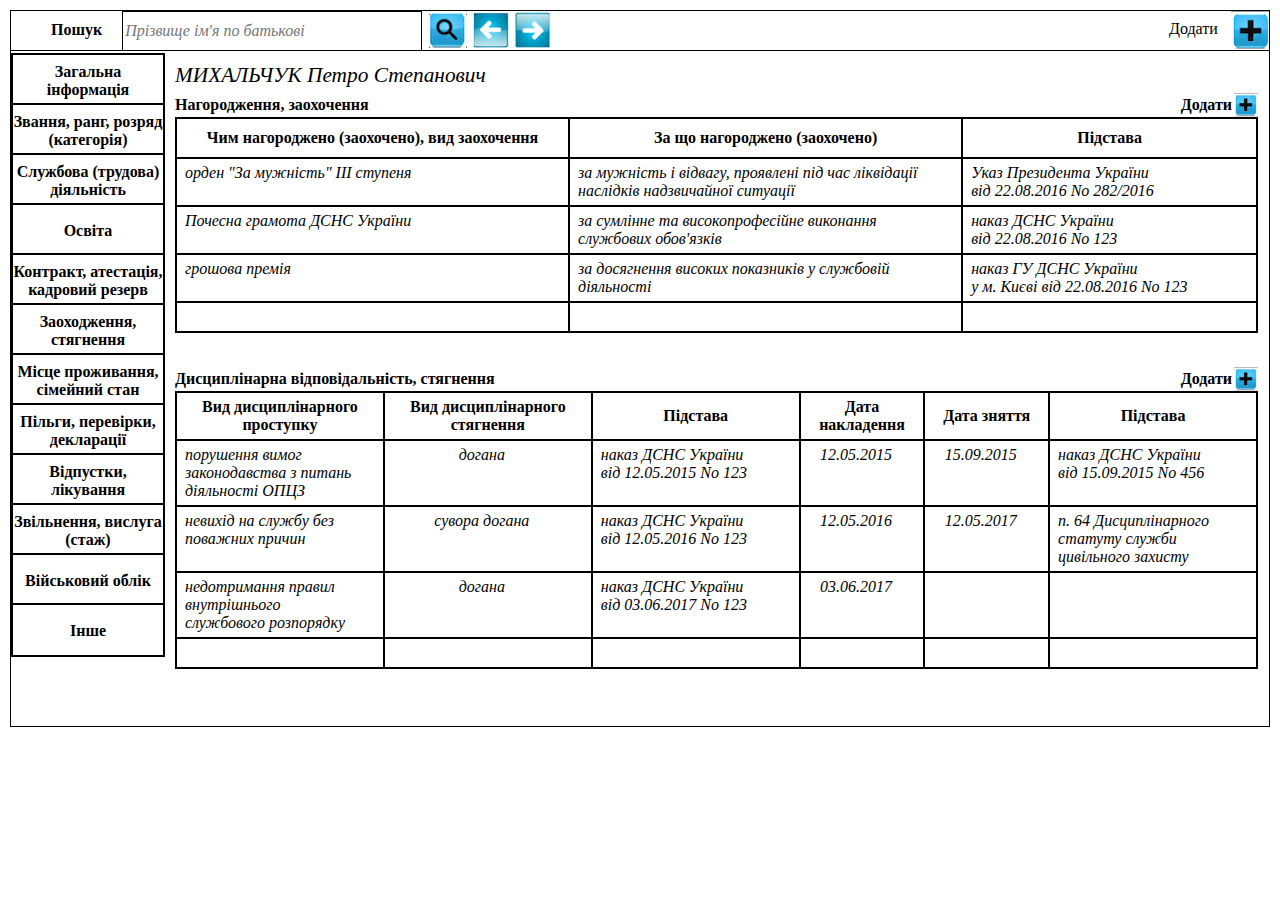
<file: 6/index.html>
<!doctype html>
<html lang="en">
<head>
    <meta charset="UTF-8">
    <meta name="viewport"
          content="width=device-width, user-scalable=no, initial-scale=1.0, maximum-scale=1.0, minimum-scale=1.0">
    <meta http-equiv="X-UA-Compatible" content="ie=edge">
    <title>6th page</title>
    <link rel="stylesheet" href="./style.css">
</head>
<body>
<div class="main">
    <div class="search-bar">
        <div class="search-box">
            <label for="search-box">Пошук</label>
            <input type="search" placeholder="Прізвище ім'я по батькові" id="search-box" results=5>
            <span class="buttons">
                <span class="search-icon"></span>
                <span class="arrow-back"></span>
                <span class="arrow-forward"></span>
            </span>
        </div>

        <span class="add"><span class="add-text">Додати</span><span class="add-button"></span></span>
    </div>
    <div class="sidebar">
        <div class="menu-item"><span>Загальна інформація</span></div>
        <div class="menu-item"><span>Звання, ранг, розряд (категорія)</span></div>
        <div class="menu-item"><span>Службова (трудова) діяльність</span></div>
        <div class="menu-item"><span>Освіта</span></div>
        <div class="menu-item"><span>Контракт, атестація, кадровий резерв</span></div>
        <div class="menu-item"><span>Заоходження, стягнення</span></div>
        <div class="menu-item"><span>Місце проживання, сімейний стан</span></div>
        <div class="menu-item"><span>Пільги, перевірки, декларації</span></div>
        <div class="menu-item"><span>Відпустки, лікування</span></div>
        <div class="menu-item"><span>Звільнення, вислуга (стаж)</span></div>
        <div class="menu-item"><span>Військовий облік</span></div>
        <div class="menu-item"><span>Інше</span></div>
    </div>
    <div class="main-container">

        <div class="sixth-page">
            <div class="row">
                <span class="user-name">МИХАЛЬЧУК Петро Степанович</span>
            </div>
            <div class="single-row">
                <span>Нагородження, заохочення</span>
                <span class="centered"><span class="add-text centered">Додати</span><span class="add-button"></span></span>
            </div>
            <div class="table-container table-1">
                <table>
                    <thead>
                    <tr>
                        <th>Чим нагороджено (заохочено), вид заохочення</th>
                        <th>За що нагороджено (заохочено)</th>
                        <th>Підстава</th>
                    </tr>
                    </thead>
                    <tbody>
                    <tr>
                        <td>орден "За мужність" ІІІ ступеня</td>
                        <td>за мужність і відвагу, проявлені під час ліквідації наслідків надзвичайної ситуації</td>
                        <td>Указ Президента України <br> від 22.08.2016 No 282/2016</td>
                    </tr>
                    <tr>
                        <td>Почесна грамота ДСНС України</td>
                        <td>за сумлінне та високопрофесійне виконання службових обов'язків</td>
                        <td>наказ ДСНС України <br> від 22.08.2016 No 123</td>
                    </tr>
                    <tr>
                        <td>грошова премія</td>
                        <td>за досягнення високих показників у службовій діяльності</td>
                        <td>наказ ГУ ДСНС України <br> у м. Києві від 22.08.2016 No 123</td>
                    </tr>
                    <tr>
                        <td></td>
                        <td></td>
                        <td></td>
                    </tr>
                    </tbody>
                </table>
            </div>
            <div class="single-row">
                <span>Дисциплінарна відповідальність, стягнення</span>
                <span class="centered"><span class="add-text centered">Додати</span><span class="add-button"></span></span>
            </div>
            <div class="table-container table-2">
                <table>
                    <thead>
                    <tr>
                        <th>Вид дисциплінарного проступку</th>
                        <th>Вид дисциплінарного стягнення</th>
                        <th>Підстава</th>
                        <th class="date-cell">Дата накладення</th>
                        <th class="date-cell">Дата зняття</th>
                        <th>Підстава</th>
                    </tr>
                    </thead>
                    <tbody>
                    <tr>
                        <td>порушення вимог законодавства з питань діяльності ОПЦЗ</td>
                        <td class="centered-cell">догана</td>
                        <td>наказ ДСНС України <br> від 12.05.2015 No 123</td>
                        <td class="centered-cell">12.05.2015</td>
                        <td class="centered-cell">15.09.2015</td>
                        <td>наказ ДСНС України <br> від 15.09.2015 No 456</td>
                    </tr>
                    <tr>
                        <td>невихід на службу без поважних причин</td>
                        <td class="centered-cell">сувора догана</td>
                        <td>наказ ДСНС України <br> від 12.05.2016 No 123</td>
                        <td class="centered-cell">12.05.2016</td>
                        <td class="centered-cell">12.05.2017</td>
                        <td>п. 64 Дисциплінарного статуту служби цивільного захисту</td>
                    </tr>
                    <tr>
                        <td>недотримання правил внутрішнього службового розпорядку</td>
                        <td class="centered-cell">догана</td>
                        <td>наказ ДСНС України <br> від 03.06.2017 No 123</td>
                        <td class="centered-cell">03.06.2017</td>
                        <td class="centered-cell"></td>
                        <td></td>
                    </tr>
                    <tr>
                        <td></td>
                        <td class="centered-cell"></td>
                        <td></td>
                        <td class="centered-cell"></td>
                        <td class="centered-cell"></td>
                        <td></td>
                    </tr>
                    </tbody>
                </table>
            </div>
        </div>

    </div>
</div>
</body>
</html>
</file>
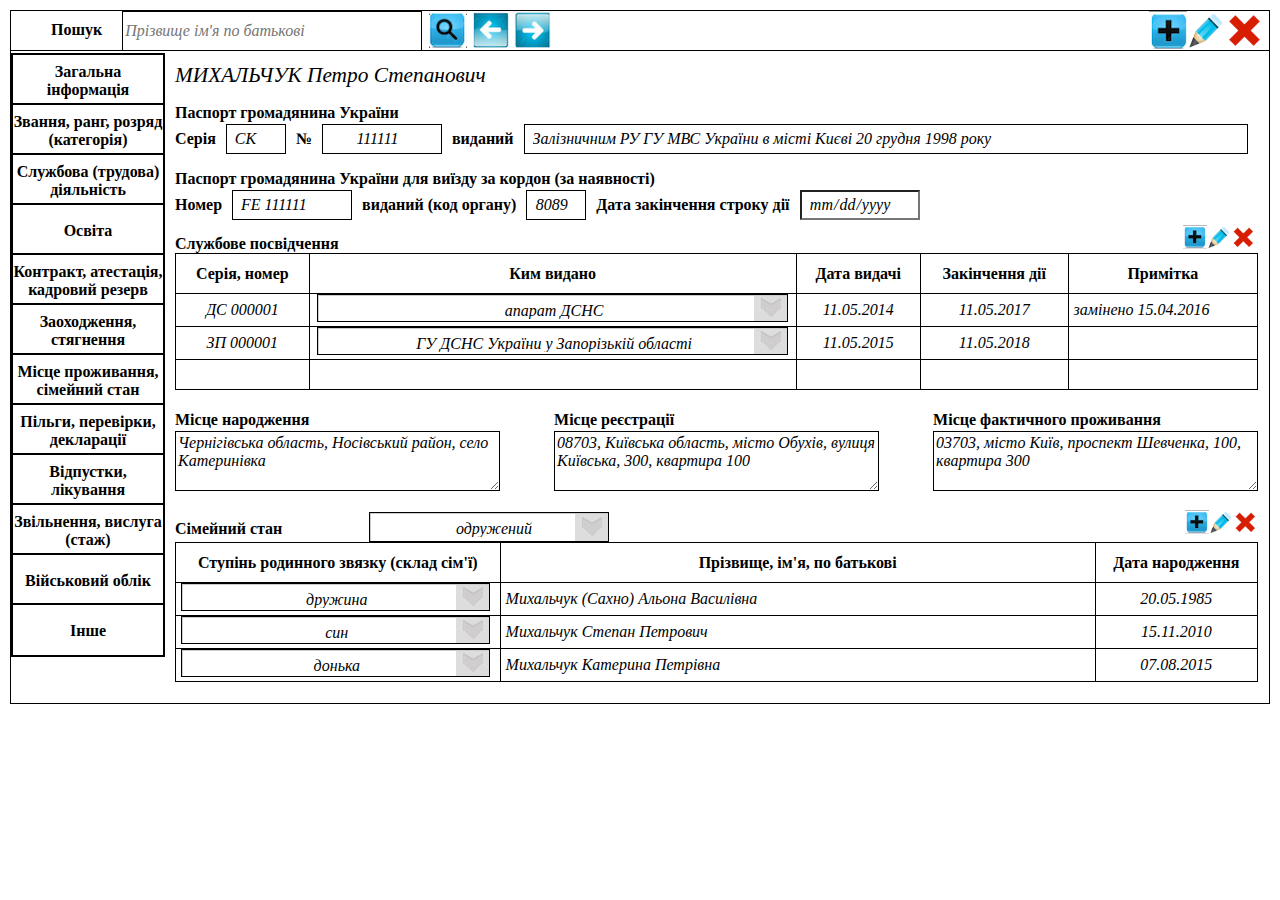
<file: 7/index.html>
<!doctype html>
<html lang="en">
<head>
    <meta charset="UTF-8">
    <meta name="viewport"
          content="width=device-width, user-scalable=no, initial-scale=1.0, maximum-scale=1.0, minimum-scale=1.0">
    <meta http-equiv="X-UA-Compatible" content="ie=edge">
    <title>7th page</title>
    <link rel="stylesheet" href="./style.css">
</head>
<body>
<div class="main">
    <div class="search-bar">
        <div class="search-box">
            <label for="search-box">Пошук</label>
            <input type="search" placeholder="Прізвище ім'я по батькові" id="search-box" results=5>
            <span class="buttons">
                <span class="search-icon"></span>
                <span class="arrow-back"></span>
                <span class="arrow-forward"></span>
            </span>
        </div>

        <span class="top-buttons">
            <span class="add-button"></span>
            <span class="edit-button"></span>
            <span class="cancel-button"></span>
        </span>
    </div>
    <div class="sidebar">
        <div class="menu-item"><span>Загальна інформація</span></div>
        <div class="menu-item"><span>Звання, ранг, розряд (категорія)</span></div>
        <div class="menu-item"><span>Службова (трудова) діяльність</span></div>
        <div class="menu-item"><span>Освіта</span></div>
        <div class="menu-item"><span>Контракт, атестація, кадровий резерв</span></div>
        <div class="menu-item"><span>Заоходження, стягнення</span></div>
        <div class="menu-item"><span>Місце проживання, сімейний стан</span></div>
        <div class="menu-item"><span>Пільги, перевірки, декларації</span></div>
        <div class="menu-item"><span>Відпустки, лікування</span></div>
        <div class="menu-item"><span>Звільнення, вислуга (стаж)</span></div>
        <div class="menu-item"><span>Військовий облік</span></div>
        <div class="menu-item"><span>Інше</span></div>
    </div>
    <div class="main-container">

        <div class="seventh-page">
            <div class="row">
                <span class="user-name">МИХАЛЬЧУК Петро Степанович</span>
            </div>
            <div class="document-info">
                <p>Паспорт громадянина України</p>
                <div>Серія 
                    <input type="text" value="СК" class="small"> 
                    № 
                    <input type="number" value="111111"class="medium">
                    виданий 
                    <input type="text" value="Залізничним РУ ГУ МВС України в місті Києві 20 грудня 1998 року">
                </div>
                <p>Паспорт громадянина України для виїзду за кордон (за наявності)</p>
                <div>Номер 
                    <input type="text" value="FE 111111" class="medium"> 
                    виданий (код органу) 
                    <input type="number" value="8089" class="small"> 
                    Дата закінчення строку дії
                    <input type="date" value="15-07-2026">
                </div>
            </div>
            <div class="single-row">
                <span>Службове посвідчення</span>
                <span class="inner-buttons">
                    <span class="add-button"></span>
                    <span class="edit-button"></span>
                    <span class="cancel-button"></span>
                </span>
            </div>
            <div class="table-container table-1">
                <table>
                    <thead>
                    <tr>
                        <th>Серія, номер</th>
                        <th class="wide-cell">Ким видано</th>
                        <th>Дата видачі</th>
                        <th>Закінчення дії</th>
                        <th>Примітка</th>
                    </tr>
                    </thead>
                    <tbody>
                    <tr>
                        <td>ДС 000001</td>
                        <td>
                            <div class="dropdown-select">
                                <select>
                                    <option value="main" selected>апарат ДСНС</option>
                                    <option value="additional">ГУ ДСНС України у Запорізькій області</option>
                                </select>
                            </div>
                        </td>
                        <td>11.05.2014</td>
                        <td>11.05.2017</td>
                        <td class="note-cell">замінено 15.04.2016</td>
                    </tr>

                    <tr>
                        <td>ЗП 000001</td>
                        <td>
                            <div class="dropdown-select">
                                <select>
                                    <option value="main">апарат ДСНС</option>
                                    <option value="additional" selected>ГУ ДСНС України у Запорізькій області</option>
                                </select>
                            </div>
                        </td>
                        <td>11.05.2015</td>
                        <td>11.05.2018</td>
                        <td></td>
                    </tr>
                    <tr>
                        <td></td>
                        <td></td>
                        <td></td>
                        <td></td>
                        <td></td>
                    </tr>
                    </tbody>
                </table>
            </div>
            
            <div class="different-places">
                <div>
                    <p>Місце народження</p>
                    <textarea name="birth-place" id="birth-place" cols="15" rows="3">
Чернігівська область, Носівський район, село Катеринівка
                    </textarea>
                </div>
                <div>
                    <p>Місце реєстрації</p>
                    <textarea name="registration-place" id="registration-place" cols="15" rows="3">
08703, Київська область, місто Обухів, вулиця Київська, 300, квартира 100
                    </textarea>
                </div>
                <div>
                    <p>Місце фактичного проживання</p>
                    <textarea name="living-place" id="living-place" cols="15" rows="3">
03703, місто Київ, проспект Шевченка, 100, квартира 300
                    </textarea>
                </div>
            </div>

            <div class="single-row">
                <span>Сімейний стан</span>
                <span class="info-wrapper centered">
                    <div class="dropdown-select">
                        <select>
                            <option value="main">холостяк</option>
                            <option value="additional" selected>одружений</option>
                        </select>
                    </div>
                </span>
                <span class="inner-buttons centered">
                    <span class="add-button"></span>
                    <span class="edit-button"></span>
                    <span class="cancel-button"></span>
                </span>
            </div>
            <div class="table-container table-2">
                <table>
                    <thead>
                    <tr>
                        <th class="dropdown-cell">Ступінь родинного звязку (склад сім'ї)</th>
                        <th>Прізвище, ім'я, по батькові</th>
                        <th class="date-cell">Дата народження</th>
                    </tr>
                    </thead>
                    <tbody>
                    <tr>
                        <td>
                            <div class="dropdown-select">
                                <select>
                                    <option value="wife" selected>дружина</option>
                                    <option value="husband">чоловік</option>
                                    <option value="daughter">донька</option>
                                    <option value="son">син</option>
                                </select>
                            </div>
                        </td>
                        <td>Михальчук (Сахно) Альона Василівна</td>
                        <td class="date-cell">20.05.1985</td>
                    </tr>
                    <tr>
                        <td>
                            <div class="dropdown-select">
                                <select>
                                    <option value="wife">дружина</option>
                                    <option value="husband">чоловік</option>
                                    <option value="daughter">донька</option>
                                    <option value="son" selected>син</option>
                                </select>
                            </div>
                        </td>
                        <td>Михальчук Степан Петрович</td>
                        <td class="date-cell">15.11.2010</td>
                    </tr>
                    <tr>
                        <td>
                            <div class="dropdown-select">
                                <select>
                                    <option value="wife">дружина</option>
                                    <option value="husband" >чоловік</option>
                                    <option value="daughter" selected>донька</option>
                                    <option value="son">син</option>
                                </select>
                            </div>
                        </td>
                        <td>Михальчук Катерина Петрівна</td>
                        <td class="date-cell">07.08.2015</td>
                    </tr>
                    </tbody>
                </table>
            </div>

            </div>
        </div>

    </div>
</div>
</body>
</html>
</file>
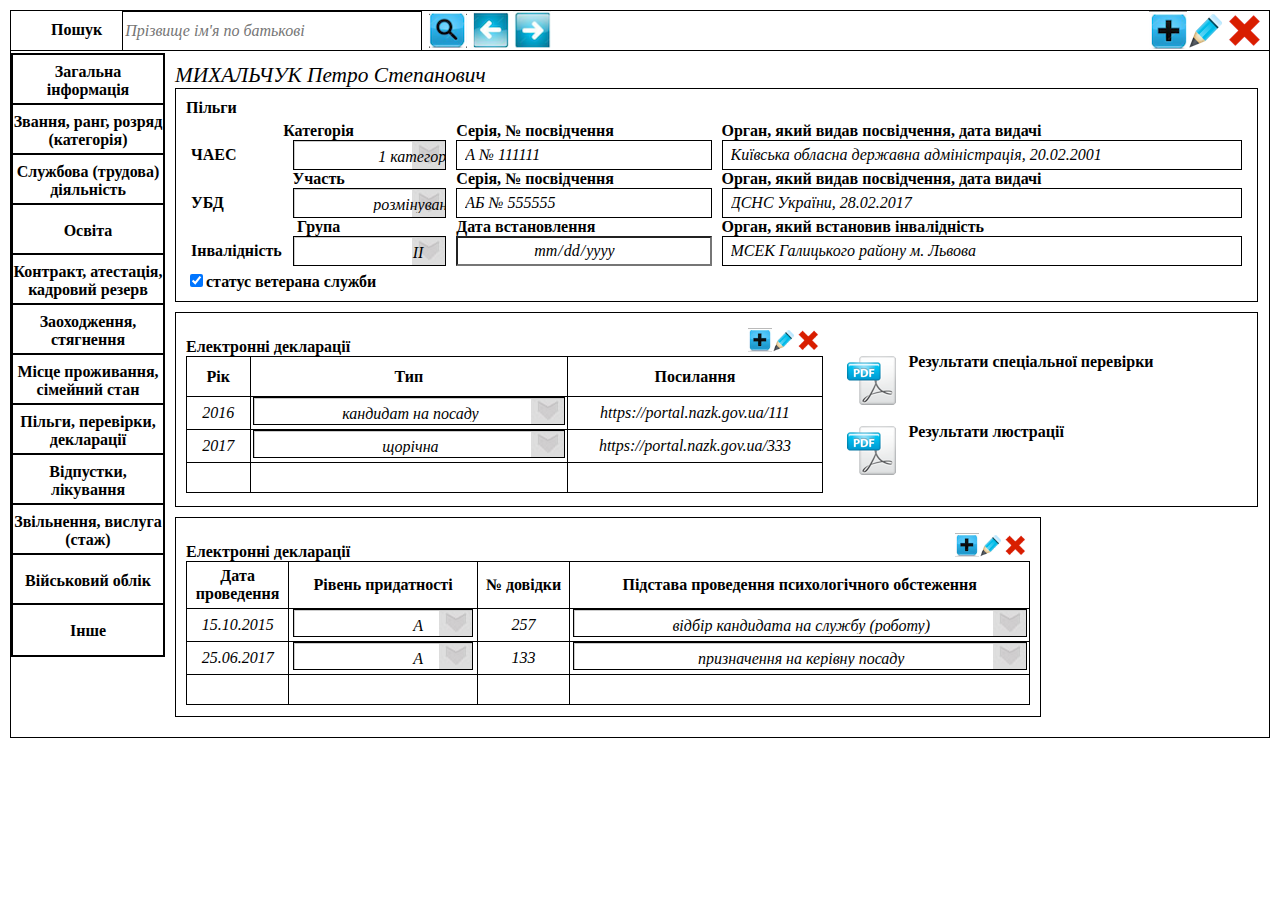
<file: 8/index.html>
<!doctype html>
<html lang="en">
<head>
    <meta charset="UTF-8">
    <meta name="viewport"
          content="width=device-width, user-scalable=no, initial-scale=1.0, maximum-scale=1.0, minimum-scale=1.0">
    <meta http-equiv="X-UA-Compatible" content="ie=edge">
    <title>8th page</title>
    <link rel="stylesheet" href="./style.css">
</head>
<body>
<div class="main">
    <div class="search-bar">
        <div class="search-box">
            <label for="search-box">Пошук</label>
            <input type="search" placeholder="Прізвище ім'я по батькові" id="search-box" results=5>
            <span class="buttons">
                <span class="search-icon"></span>
                <span class="arrow-back"></span>
                <span class="arrow-forward"></span>
            </span>
        </div>

        <span class="top-buttons">
            <span class="add-button"></span>
            <span class="edit-button"></span>
            <span class="cancel-button"></span>
        </span>
    </div>
    <div class="sidebar">
        <div class="menu-item"><span>Загальна інформація</span></div>
        <div class="menu-item"><span>Звання, ранг, розряд (категорія)</span></div>
        <div class="menu-item"><span>Службова (трудова) діяльність</span></div>
        <div class="menu-item"><span>Освіта</span></div>
        <div class="menu-item"><span>Контракт, атестація, кадровий резерв</span></div>
        <div class="menu-item"><span>Заоходження, стягнення</span></div>
        <div class="menu-item"><span>Місце проживання, сімейний стан</span></div>
        <div class="menu-item"><span>Пільги, перевірки, декларації</span></div>
        <div class="menu-item"><span>Відпустки, лікування</span></div>
        <div class="menu-item"><span>Звільнення, вислуга (стаж)</span></div>
        <div class="menu-item"><span>Військовий облік</span></div>
        <div class="menu-item"><span>Інше</span></div>
    </div>
    <div class="main-container">

        <div class="eighth-page">
            <div class="row">
                <span class="user-name">МИХАЛЬЧУК Петро Степанович</span>
            </div>
            <div class="top-container">
                <p>Пільги</p>
                <div class="flex-wrapper">
                    <div class="inner-flex">
                        <div>
                            <p>Категорія</p>
                            <span class="centered">ЧАЕС</span>
                            <div class="dropdown-select">
                                <select>
                                    <option value="main">something</option>
                                    <option value="additional" selected>1 категорія</option>
                                </select>
                            </div>
                        </div>
                        <div>
                            <p>Участь</p>
                            <span class="centered">УБД</span>
                            <div class="dropdown-select">
                                <select>
                                    <option value="main">убд</option>
                                    <option value="additional" selected>розмінування</option>
                                </select>
                            </div>
                        </div>
                        <div>
                            <p>Група</p>
                            <span class="centered">Інвалідність</span>
                            <div class="dropdown-select">
                                <select>
                                    <option value="main">І</option>
                                    <option value="additional" selected>ІІ</option>
                                </select>
                            </div>
                        </div>
                    </div>
                    <div class="inner-flex">
                        <div>
                            <p>Серія, № посвідчення</p>
                            <input type="text" value="А № 111111">
                        </div>
                        <div>
                            <p>Серія, № посвідчення</p>
                            <input type="text" value="АБ № 555555">
                        </div>
                        <div>
                            <p>Дата встановлення</p>
                            <input type="date" style="width: 100%">
                        </div>
                    </div>
                    <div class="inner-flex">
                        <div>
                            <p>Орган, який видав посвідчення, дата видачі</p>
                            <input type="text" value="Київська обласна державна адміністрація, 20.02.2001">
                        </div>
                        <div>
                            <p>Орган, який видав посвідчення, дата видачі</p>
                            <input type="text" value="ДСНС України, 28.02.2017">
                        </div>
                        <div>
                            <p>Орган, який встановив інвалідність</p>
                            <input type="text" value="МСЕК Галицького району м. Львова">
                        </div>
                    </div>
                </div>
                <input type="checkbox" value="veteran" checked>статус ветерана служби
            </div>

            <div class="middle-container">
                <div class="table">
                    <div class="single-row">
                        <span>Електронні декларації</span>
                        <span class="inner-buttons">
                            <span class="add-button"></span>
                            <span class="edit-button"></span>
                            <span class="cancel-button"></span>
                        </span>
                    </div>
                    <div class="table-container table-1">
                        <table>
                            <thead>
                            <tr>
                                <th class="date-cell">Рік</th>
                                <th>Тип</th>
                                <th>Посилання</th>
                            </tr>
                            </thead>
                            <tbody>
                            <tr>
                                <td>2016</td>
                                <td>
                                    <div class="dropdown-select">
                                        <select>
                                            <option value="main" selected>кандидат на посаду</option>
                                            <option value="additional">щорічна</option>
                                        </select>
                                    </div>
                                </td>
                                <td>https://portal.nazk.gov.ua/111</td>
                            </tr>
                            <tr>
                                <td>2017</td>
                                <td>
                                    <div class="dropdown-select">
                                        <select>
                                            <option value="main">кандидат на посаду</option>
                                            <option value="additional" selected>щорічна</option>
                                        </select>
                                    </div>
                                </td>
                                <td>https://portal.nazk.gov.ua/333</td>
                            </tr>
                            <tr>
                                <td></td>
                                <td></td>
                                <td></td>
                            </tr>
                            </tbody>
                        </table>
                    </div>
                </div>
                <div class="pdf-files">
                    <table>
                        <thead>
                        </thead>
                        <tbody>
                        <tr>
                            <td><div class="pdf-file"></div></td>
                            <td>Результати спеціальної перевірки</td>
                        </tr>
                        <tr>
                            <td><div class="pdf-file"></div></td>
                            <td>Результати люстрації</td>
                        </tr>
                        </tbody>
                    </table>
                </div>
            </div>

            <div class="bottom-container">
                <div class="single-row">
                    <span>Електронні декларації</span>
                    <span class="inner-buttons">
                        <span class="add-button"></span>
                        <span class="edit-button"></span>
                        <span class="cancel-button"></span>
                    </span>
                </div>
                <div class="table-container table-2">
                <table>
                    <thead>
                    <tr>
                        <th>Дата проведення</th>
                        <th>Рівень придатності</th>
                        <th>№ довідки</th>
                        <th class="wide-cell">Підстава проведення психологічного обстеження</th>
                    </tr>
                    </thead>
                    <tbody>
                    <tr>
                        <td>15.10.2015</td>
                        <td>
                            <div class="dropdown-select">
                                <select>
                                    <option value="A" selected>A</option>
                                    <option value="B">B</option>
                                    <option value="C">C</option>
                                </select>
                            </div>
                        </td>
                        <td>257</td>
                        <td class="wide-cell">
                            <div class="dropdown-select">
                                <select>
                                    <option value="asdf" selected>відбір кандидата на службу (роботу)</option>
                                    <option value="fdsa">призначення на керівну посаду</option>
                                    <option value="qwert">something else</option>
                                </select>
                            </div>
                        </td>
                    </tr>
                    <tr>
                        <td>25.06.2017</td>
                        <td>
                            <div class="dropdown-select">
                                <select>
                                    <option value="A" selected>A</option>
                                    <option value="B">B</option>
                                    <option value="C">C</option>
                                </select>
                            </div>
                        </td>
                        <td>133</td>
                        <td class="wide-cell">
                            <div class="dropdown-select">
                                <select>
                                    <option value="asdf">відбір кандидата на службу (роботу)</option>
                                    <option value="fdsa" selected>призначення на керівну посаду</option>
                                    <option value="qwert">something else</option>
                                </select>
                            </div>
                        </td>
                    </tr>
                    <tr>
                        <td></td>
                        <td></td>
                        <td></td>
                        <td></td>
                    </tr>
                    </tbody>
                </table>
            </div>

            </div>
        </div>

    </div>
</div>
</body>
</html>
</file>
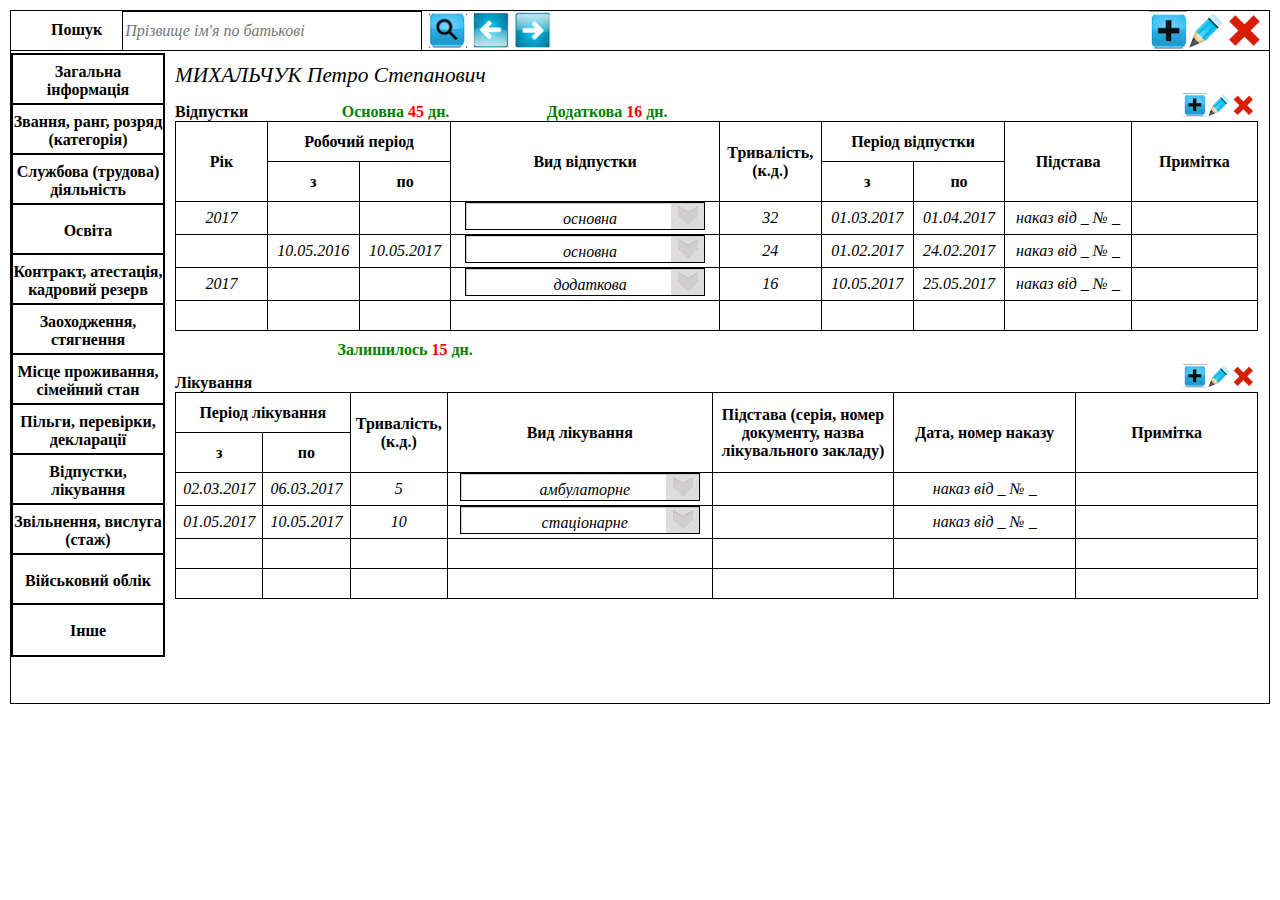
<file: 9/index.html>
<!doctype html>
<html lang="en">
<head>
    <meta charset="UTF-8">
    <meta name="viewport"
          content="width=device-width, user-scalable=no, initial-scale=1.0, maximum-scale=1.0, minimum-scale=1.0">
    <meta http-equiv="X-UA-Compatible" content="ie=edge">
    <title>9th page</title>
    <link rel="stylesheet" href="./style.css">
</head>
<body>
<div class="main">
    <div class="search-bar">
        <div class="search-box">
            <label for="search-box">Пошук</label>
            <input type="search" placeholder="Прізвище ім'я по батькові" id="search-box" results=5>
            <span class="buttons">
                <span class="search-icon"></span>
                <span class="arrow-back"></span>
                <span class="arrow-forward"></span>
            </span>
        </div>

        <span class="top-buttons">
            <span class="add-button"></span>
            <span class="edit-button"></span>
            <span class="cancel-button"></span>
        </span>
    </div>
    <div class="sidebar">
        <div class="menu-item"><span>Загальна інформація</span></div>
        <div class="menu-item"><span>Звання, ранг, розряд (категорія)</span></div>
        <div class="menu-item"><span>Службова (трудова) діяльність</span></div>
        <div class="menu-item"><span>Освіта</span></div>
        <div class="menu-item"><span>Контракт, атестація, кадровий резерв</span></div>
        <div class="menu-item"><span>Заоходження, стягнення</span></div>
        <div class="menu-item"><span>Місце проживання, сімейний стан</span></div>
        <div class="menu-item"><span>Пільги, перевірки, декларації</span></div>
        <div class="menu-item"><span>Відпустки, лікування</span></div>
        <div class="menu-item"><span>Звільнення, вислуга (стаж)</span></div>
        <div class="menu-item"><span>Військовий облік</span></div>
        <div class="menu-item"><span>Інше</span></div>
    </div>
    <div class="main-container">

        <div class="fifth-page">
            <div class="row">
                <span class="user-name">МИХАЛЬЧУК Петро Степанович</span>
            </div>
            <div class="single-row">
                <span>Відпустки</span>
                <span class="info-wrapper">
                    <span class="info">Основна
                        <span class="red"> 45 </span>дн.
                    </span>
                    <span class="info">Додаткова
                        <span class="red"> 16 </span>дн.
                    </span>
                </span>
                <span class="inner-buttons">
                    <span class="add-button"></span>
                    <span class="edit-button"></span>
                    <span class="cancel-button"></span>
                </span>
            </div>
            <div class="table-container table-1">
                <table>
                    <thead>
                    <tr>
                        <th rowspan="2" class="date-cell">Рік</th>
                        <th colspan="2">Робочий період</th>
                        <th rowspan="2" class="date-cell">Вид відпустки</th>
                        <th rowspan="2" class="date-cell">Тривалість, (к.д.)</th>
                        <th colspan="2">Період відпустки</th>
                        <th rowspan="2">Підстава</th>
                        <th rowspan="2">Примітка</th>
                    </tr>
                    <tr>
                        <th class="date-cell">з</th>
                        <th class="date-cell">по</th>
                        <th class="date-cell">з</th>
                        <th class="date-cell">по</th>
                    </tr>
                    </thead>
                    <tbody>
                    <tr>
                        <td>2017</td>
                        <td></td>
                        <td></td>
                        <td>
                            <div class="dropdown-select">
                                <select>
                                    <option value="main" selected>основна</option>
                                    <option value="additional">додаткова</option>
                                </select>
                            </div>
                        </td>
                        <td>32</td>
                        <td>01.03.2017</td>
                        <td>01.04.2017</td>
                        <td>наказ від _ № _</td>
                        <td></td>
                    </tr>
                    <tr>
                        <td></td>
                        <td>10.05.2016</td>
                        <td>10.05.2017</td>
                        <td>
                            <div class="dropdown-select">
                                <select>
                                    <option value="main" selected>основна</option>
                                    <option value="additional">додаткова</option>
                                </select>
                            </div>
                        </td>
                        <td>24</td>
                        <td>01.02.2017</td>
                        <td>24.02.2017</td>
                        <td>наказ від _ № _</td>
                        <td></td>
                    </tr>
                    <tr>
                        <td>2017</td>
                        <td></td>
                        <td></td>
                        <td>
                            <div class="dropdown-select">
                                <select>
                                    <option value="main">основна</option>
                                    <option value="additional" selected>додаткова</option>
                                </select>
                            </div>
                        </td>
                        <td>16</td>
                        <td>10.05.2017</td>
                        <td>25.05.2017</td>
                        <td>наказ від _ № _</td>
                        <td></td>
                    </tr>
                    <tr>
                        <td></td>
                        <td></td>
                        <td></td>
                        <td></td>
                        <td></td>
                        <td></td>
                        <td></td>
                        <td></td>
                        <td></td>
                    </tr>
                    </tbody>
                </table>
            </div>
            <div class="single-row">
                <span class="info-wrapper info-wrapper-2">
                    <span class="info">Залишилось
                        <span class="red"> 15 </span>дн.
                    </span>
                </span>
            </div>
            <div class="single-row">
                <span>Лікування</span>
                <span class="inner-buttons">
                    <span class="add-button"></span>
                    <span class="edit-button"></span>
                    <span class="cancel-button"></span>
                </span>
            </div>
            <div class="table-container table-2">
                <table>
                    <thead>
                    <tr>
                        <th colspan="2">Період лікування</th>
                        <th rowspan="2" class="date-cell">Тривалість, (к.д.)</th>
                        <th rowspan="2">Вид лікування</th>
                        <th rowspan="2">Підстава (серія, номер документу, назва лікувального закладу)</th>
                        <th rowspan="2">Дата, номер наказу</th>
                        <th rowspan="2">Примітка</th>
                    </tr>
                    <tr>
                        <th class="date-cell">з</th>
                        <th class="date-cell">по</th>
                    </tr>
                    </thead>
                    <tbody>
                    <tr>
                        <td>02.03.2017</td>
                        <td>06.03.2017</td>
                        <td>5</td>
                        <td>
                            <div class="dropdown-select">
                                <select>
                                    <option value="ambulator" selected>амбулаторне</option>
                                    <option value="stacionar">стаціонарне</option>
                                </select>
                            </div>
                        </td>
                        <td></td>
                        <td>наказ від _ № _</td>
                        <td></td>
                    </tr>
                    <tr>
                        <td>01.05.2017</td>
                        <td>10.05.2017</td>
                        <td>10</td>
                        <td>
                            <div class="dropdown-select">
                                <select>
                                    <option value="ambulator">амбулаторне</option>
                                    <option value="stacionar" selected>стаціонарне</option>
                                </select>
                            </div>
                        </td>
                        <td></td>
                        <td>наказ від _ № _</td>
                        <td></td>
                    </tr>
                    <tr>
                        <td></td>
                        <td></td>
                        <td></td>
                        <td></td>
                        <td></td>
                        <td></td>
                        <td></td>
                    </tr>
                    <tr>
                        <td></td>
                        <td></td>
                        <td></td>
                        <td></td>
                        <td></td>
                        <td></td>
                        <td></td>
                    </tr>
                    </tbody>
                </table>
            </div>

            </div>
        </div>

    </div>
</div>
</body>
</html>
</file>
<file: 1/style.css>
body {
  width: 100%;
  margin: 0;
  padding: 10px; }
  body * {
    box-sizing: border-box;
    font-family: "Times New Roman"; }

.main {
  border: 1px solid black;
  height: calc(100% - 20px);
  width: calc(100% - 20px); }
  .main .search-bar {
    height: 40px;
    border-bottom: 1px solid black;
    margin-bottom: 2px; }
    .main .search-bar .search-box {
      margin-left: 40px;
      display: inline-block;
      width: 500px;
      height: 40px;
      vertical-align: middle;
      white-space: nowrap;
      position: absolute;
      top: 11px; }
      .main .search-bar .search-box label {
        font-weight: 700;
        display: inline-block;
        height: 30px;
        margin-top: 10px;
        margin-right: 20px; }
    .main .search-bar input#search-box {
      display: inline-block;
      border: 1px solid black;
      font-size: 12pt;
      margin: 0 auto;
      height: 40px;
      width: 300px;
      position: absolute;
      top: 0; }
      .main .search-bar input#search-box::placeholder {
        font-style: italic; }
    .main .search-bar .search-icon, .main .search-bar .arrow-back, .main .search-bar .arrow-forward, .main .search-bar .add-button {
      display: inline-block;
      height: 38px;
      width: 38px;
      cursor: pointer; }
    .main .search-bar .buttons {
      float: right; }
    .main .search-bar .arrow-back {
      background-image: url("../img/arrow-back.png"); }
    .main .search-bar .arrow-forward {
      background-image: url("../img/arrow-forward.png"); }
    .main .search-bar .search-icon {
      background-image: url("../img/search.png"); }
    .main .search-bar .add {
      width: 100px;
      float: right;
      height: 40px; }
      .main .search-bar .add-text {
        position: absolute;
        top: 20px; }
      .main .search-bar .add-button {
        background-image: url("../img/add.png");
        float: right; }
  .main .sidebar {
    display: inline-block;
    border: 2px solid black;
    float: left; }
    .main .sidebar .menu-item {
      font-weight: 700;
      text-align: center;
      width: 150px;
      height: 50px;
      line-height: 50px;
      border-bottom: 2px solid black; }
      .main .sidebar .menu-item span {
        display: inline-block;
        vertical-align: middle;
        line-height: normal; }
      .main .sidebar .menu-item:last-child {
        border: none; }

.main-container {
  width: calc(100% - 155px);
  display: inline-block;
  min-height: 650px; }

[type="text"], [type="number"] {
  padding-left: 8px;
  border: 1px solid black;
  font-size: 12pt;
  height: 30px;
  width: 100%; }

[type="number"], [type="date"] {
  text-align: center;
  font-style: italic; }

[type="date"] {
  font-size: 12pt;
  min-width: 120px;
  width: 120px;
  display: inline-block;
  background: #fff url(https://cdn1.iconfinder.com/data/icons/cc_mono_icon_set/blacks/16x16/calendar_2.png) 97% 50% no-repeat;
  height: 30px; }

[type="date"]::-webkit-inner-spin-button {
  display: none; }

[type="date"]::-webkit-calendar-picker-indicator {
  opacity: 0; }

.dropdown-select {
  display: inline-block;
  background: url("../img/dropdown-arrow.jpg") no-repeat right center;
  height: 30px;
  overflow: hidden;
  width: calc(100% - 5px);
  min-width: 240px;
  border: 1px solid black; }
  .dropdown-select * {
    font-style: italic;
    text-align: center; }
  .dropdown-select select {
    background: transparent;
    padding: 5px;
    /* If you add too much padding here, the options won't show in IE */
    border: 1px solid #ccc;
    font-size: 16px;
    height: 30px;
    width: calc(100% + 15px);
    min-width: 260px; }

.first-page {
  display: flex;
  flex-direction: row;
  flex-basis: auto; }

.terms .dropdown-select {
  width: 33%; }

.content {
  margin-left: 10px;
  width: calc(100% - 260px);
  flex-grow: 1;
  flex-shrink: 0;
  display: flex;
  flex-direction: column; }
  .content .top {
    display: flex;
    flex-direction: row;
    justify-content: space-around; }
    .content .top .input-box, .content .top .terms .single-row .half-box, .content .terms .single-row .top .half-box {
      flex-grow: 1;
      flex-basis: 0;
      padding: 5px 3px; }
      .content .top .input-box p, .content .top .terms .single-row .half-box p, .content .terms .single-row .top .half-box p {
        margin-top: 0;
        margin-bottom: 2px;
        font-weight: 700; }
  .content .work-info table, .content .work-info th, .content .work-info td {
    border-collapse: collapse; }
  .content .work-info table {
    width: 100%; }
    .content .work-info table tr {
      height: 40px; }
      .content .work-info table tr td {
        padding: 5px; }
  .content .work-info .label {
    width: 20%;
    font-weight: 700; }
  .content .work-info .info {
    border: 1px solid black;
    border-collapse: collapse; }
  .content .work-info .checkboxes {
    height: 25px;
    font-weight: 700; }
  .content .terms > p {
    margin: 0 auto;
    font-weight: 700; }
  .content .terms span {
    font-weight: 700;
    line-height: 30px; }
  .content .terms .single-row {
    display: flex;
    align-items: center;
    align-content: space-around;
    margin-top: 5px; }
    .content .terms .single-row * {
      margin-right: 10px;
      flex-shrink: 1; }
    .content .terms .single-row .input-box, .content .terms .single-row .half-box {
      margin: 0;
      width: 50%; }
      .content .terms .single-row .input-box textarea, .content .terms .single-row .half-box textarea {
        height: 60px;
        line-height: 30px;
        white-space: pre-wrap;
        word-break: break-all;
        width: 90%;
        font-size: 12pt;
        padding: 5px; }
      .content .terms .single-row .input-box .dropdown-select, .content .terms .single-row .half-box .dropdown-select, .content .terms .single-row .input-box select, .content .terms .single-row .half-box select {
        height: 60px; }
      .content .terms .single-row .input-box .dropdown-select, .content .terms .single-row .half-box .dropdown-select {
        background-size: 10% 100%;
        width: 90%; }
        .content .terms .single-row .input-box .dropdown-select select, .content .terms .single-row .half-box .dropdown-select select {
          text-align: left;
          word-break: break-word;
          overflow-wrap: break-word;
          /*Mozilla */
          white-space: pre-wrap;
          /* css-3 */
          white-space: -moz-pre-wrap;
          /* Mozilla, since 1999 */
          white-space: -pre-wrap;
          /* Opera 4-6 */
          white-space: -o-pre-wrap;
          /* Opera 7 */
          word-wrap: break-word; }
    .content .terms .single-row p {
      font-weight: 700;
      margin: 2px 0; }
    .content .terms .single-row .half-box:first-child {
      width: 45%;
      margin-right: 5%; }
      .content .terms .single-row .half-box:first-child [type="text"] {
        float: right;
        width: 80px;
        text-align: center; }
      .content .terms .single-row .half-box:first-child [type="date"] {
        float: right; }
    .content .terms .single-row .half-box .dropdown-select, .content .terms .single-row .half-box select {
      height: 30px;
      background-size: auto; }
  .content .terms input {
    flex-grow: 0; }
  .content .terms [type="number"] {
    width: 60px; }
  .content .terms [type="text"] {
    width: auto; }
  .content .terms .date {
    width: 100px; }
  .content .bottom {
    display: flex;
    flex-direction: row;
    justify-content: space-around; }
    .content .bottom .button {
      flex-grow: 1;
      flex-shrink: 1;
      padding: 5px;
      margin: 5px;
      height: 50px;
      border: 1px solid black;
      text-align: center;
      font-weight: 700;
      background-color: #f2f2f2; }

.right-side {
  padding: 2px;
  max-width: 250px;
  min-width: 150px;
  flex-grow: 0;
  flex-shrink: 0; }
  .right-side .user-name {
    font-style: italic;
    font-size: 1.5rem;
    margin: 2px 5px;
    text-align: center; }
  .right-side .avatar {
    background-image: url("../img/profile-picture.png");
    height: 137px;
    width: 136px;
    margin: 0 auto; }
  .right-side .birthday-date {
    font-weight: 700;
    margin-bottom: 0; }
  .right-side input {
    width: 100%; }
  .right-side .age {
    color: green;
    font-weight: 700;
    text-align: center;
    width: 100%;
    display: inline-block;
    margin: 5px 0; }
    .right-side .age .red {
      color: red; }
  .right-side .ident-number span {
    font-weight: 700; }
  .right-side div > span {
    display: inline-block;
    font-weight: 700;
    margin-top: 5px; }
  .right-side .phones {
    border: 1px solid black; }
    .right-side .phones > div {
      font-style: italic;
      font-size: 14pt;
      text-align: center; }

/*# sourceMappingURL=style.css.map */
</file>
<file: 10/style.css>
body {
  width: 100%;
  margin: 0;
  padding: 10px; }
  body * {
    box-sizing: border-box;
    font-family: "Times New Roman"; }

.main {
  border: 1px solid black;
  height: calc(100% - 20px);
  width: calc(100% - 20px); }
  .main .search-bar {
    height: 40px;
    border-bottom: 1px solid black;
    margin-bottom: 2px; }
    .main .search-bar .search-box {
      margin-left: 40px;
      display: inline-block;
      width: 500px;
      height: 40px;
      vertical-align: middle;
      white-space: nowrap;
      position: absolute;
      top: 11px; }
      .main .search-bar .search-box label {
        font-weight: 700;
        display: inline-block;
        height: 30px;
        margin-top: 10px;
        margin-right: 20px; }
    .main .search-bar input#search-box {
      display: inline-block;
      border: 1px solid black;
      font-size: 12pt;
      margin: 0 auto;
      height: 40px;
      width: 300px;
      position: absolute;
      top: 0; }
      .main .search-bar input#search-box::placeholder {
        font-style: italic; }
    .main .search-bar .search-icon, .main .search-bar .arrow-back, .main .search-bar .arrow-forward, .main .search-bar .add-button {
      display: inline-block;
      height: 38px;
      width: 38px;
      cursor: pointer; }
    .main .search-bar .buttons {
      float: right; }
    .main .search-bar .arrow-back {
      background-image: url("../img/arrow-back.png"); }
    .main .search-bar .arrow-forward {
      background-image: url("../img/arrow-forward.png"); }
    .main .search-bar .search-icon {
      background-image: url("../img/search.png"); }
    .main .search-bar .add {
      width: 100px;
      float: right;
      height: 40px; }
      .main .search-bar .add-text {
        position: absolute;
        top: 20px; }
      .main .search-bar .add-button {
        background-image: url("../img/add.png");
        float: right; }
  .main .sidebar {
    display: inline-block;
    border: 2px solid black;
    float: left; }
    .main .sidebar .menu-item {
      font-weight: 700;
      text-align: center;
      width: 150px;
      height: 50px;
      line-height: 50px;
      border-bottom: 2px solid black; }
      .main .sidebar .menu-item span {
        display: inline-block;
        vertical-align: middle;
        line-height: normal; }
      .main .sidebar .menu-item:last-child {
        border: none; }

.main-container {
  width: calc(100% - 155px);
  display: inline-block;
  min-height: 650px; }

[type="text"], [type="number"] {
  padding-left: 8px;
  border: 1px solid black;
  font-size: 12pt;
  height: 30px;
  width: 100%; }

[type="number"], [type="date"] {
  text-align: center;
  font-style: italic; }

[type="date"] {
  font-size: 12pt;
  min-width: 120px;
  width: 120px;
  display: inline-block;
  background: #fff url(https://cdn1.iconfinder.com/data/icons/cc_mono_icon_set/blacks/16x16/calendar_2.png) 97% 50% no-repeat;
  height: 30px; }

[type="date"]::-webkit-inner-spin-button {
  display: none; }

[type="date"]::-webkit-calendar-picker-indicator {
  opacity: 0; }

.dropdown-select {
  display: inline-block;
  background: url("../img/dropdown-arrow.jpg") no-repeat right center;
  height: 30px;
  overflow: hidden;
  width: calc(100% - 5px);
  min-width: 240px;
  border: 1px solid black; }
  .dropdown-select * {
    font-style: italic;
    text-align: center; }
  .dropdown-select select {
    background: transparent;
    padding: 5px;
    /* If you add too much padding here, the options won't show in IE */
    border: 1px solid #ccc;
    font-size: 16px;
    height: 30px;
    width: calc(100% + 15px);
    min-width: 260px; }

.tenth-page {
  margin: 10px;
  display: flex;
  flex-direction: column;
  flex-basis: auto; }
  .tenth-page .user-name {
    font-style: italic;
    font-size: 16pt;
    font-weight: 400; }
  .tenth-page .table-container {
    display: flex;
    flex-direction: row; }
  .tenth-page table {
    width: 50%; }
  .tenth-page table, .tenth-page th, .tenth-page td {
    border: none;
    border-collapse: collapse; }
  .tenth-page th, .tenth-page td {
    padding: 5px; }
  .tenth-page td {
    height: 30px;
    font-style: normal;
    padding: 0 !important;
    vertical-align: inherit;
    text-align: left;
    font-weight: 700; }
  .tenth-page .top-container, .tenth-page .middle-container, .tenth-page .bottom-container {
    margin-bottom: 10px; }
  .tenth-page .top-container {
    border: 1px solid black;
    padding: 10px;
    font-weight: 700; }
    .tenth-page .top-container p {
      margin: 0; }
    .tenth-page .top-container .flex-wrapper {
      display: flex;
      flex-direction: row;
      align-items: stretch;
      justify-content: space-between; }
      .tenth-page .top-container .flex-wrapper .inner-flex {
        width: 45%;
        flex-grow: 0;
        display: flex;
        flex-direction: column;
        padding: 5px; }
        .tenth-page .top-container .flex-wrapper .inner-flex:first-child {
          max-width: 390px; }
          .tenth-page .top-container .flex-wrapper .inner-flex:first-child [type="text"] {
            text-align: center;
            width: 100%; }
        .tenth-page .top-container .flex-wrapper .inner-flex [type="number"] {
          width: 80px; }
        .tenth-page .top-container .flex-wrapper .inner-flex div {
          margin-bottom: 5px; }
        .tenth-page .top-container .flex-wrapper .inner-flex span {
          line-height: 30px; }
        .tenth-page .top-container .flex-wrapper .inner-flex .dropdown-select {
          min-width: 50%;
          width: auto;
          max-width: 60%;
          float: right;
          text-align: center; }
  .tenth-page .middle-container {
    display: flex;
    flex-direction: column;
    padding: 10px; }
    .tenth-page .middle-container p {
      font-weight: 700;
      margin: 0; }
  .tenth-page .bottom-container {
    margin-bottom: 0;
    padding: 10px;
    display: flex;
    flex-direction: column; }
    .tenth-page .bottom-container .bottom-row {
      display: flex;
      flex-direction: row;
      margin-bottom: 10px;
      justify-content: space-between; }
      .tenth-page .bottom-container .bottom-row:first-child div {
        flex-grow: 1; }
        .tenth-page .bottom-container .bottom-row:first-child div:first-child {
          margin-right: 20px;
          flex-grow: 0; }
          .tenth-page .bottom-container .bottom-row:first-child div:first-child .dropdown-select {
            width: 150px;
            min-width: 150px;
            max-width: calc(100% -5px); }
      .tenth-page .bottom-container .bottom-row > .dropdown-select {
        flex-grow: 1;
        flex-shrink: 1;
        width: 40%;
        margin: 0 10px; }
      .tenth-page .bottom-container .bottom-row > [type="text"], .tenth-page .bottom-container .bottom-row > [type="number"] {
        max-width: 80px;
        width: 80px;
        margin-left: 10px; }
      .tenth-page .bottom-container .bottom-row [type="date"] {
        margin: 0 10px; }
      .tenth-page .bottom-container .bottom-row p, .tenth-page .bottom-container .bottom-row span {
        margin: 0;
        font-weight: 700; }
      .tenth-page .bottom-container .bottom-row:last-child > [type="text"] {
        width: 100%;
        max-width: 100%; }
      .tenth-page .bottom-container .bottom-row:last-child > div:first-child {
        flex-grow: 1;
        margin-right: 40px; }
  .tenth-page input {
    font-style: italic; }

.info {
  margin-left: 0;
  color: green;
  font-weight: 700; }

.red {
  color: red; }

.centered {
  display: inline-flex;
  justify-content: center;
  align-items: center; }
  .centered.two-rows {
    width: 150px; }
  .centered.input {
    width: 60%; }

.buttons-container {
  margin-left: 10px;
  display: flex;
  width: 470px; }

.button {
  width: 150px;
  flex-grow: 1;
  flex-shrink: 1;
  padding: 5px 10px;
  margin: 0 10px 0 0;
  height: 50px;
  border: 2px solid black;
  text-align: center;
  font-weight: 700;
  background-color: #f2f2f2; }

.top-buttons {
  width: 120px;
  float: right;
  height: 40px;
  display: inline-flex; }

.inner-buttons {
  width: 75px;
  float: right;
  display: inline-flex; }

.edit-button, .cancel-button, .add-button {
  height: 38px;
  width: 38px; }
  .inner-buttons .edit-button, .inner-buttons .cancel-button, .inner-buttons .add-button {
    background-size: 100%;
    height: 24px;
    width: 24px; }

.edit-button {
  background-image: url("../img/edit-pen.png"); }

.cancel-button {
  background-image: url("../img/cancel-x.png"); }

/*# sourceMappingURL=style.css.map */
</file>
<file: 2/style.css>
body {
  width: 100%;
  margin: 0;
  padding: 10px; }
  body * {
    box-sizing: border-box;
    font-family: "Times New Roman"; }

.main {
  border: 1px solid black;
  height: calc(100% - 20px);
  width: calc(100% - 20px); }
  .main .search-bar {
    height: 40px;
    border-bottom: 1px solid black;
    margin-bottom: 2px; }
    .main .search-bar .search-box {
      margin-left: 40px;
      display: inline-block;
      width: 500px;
      height: 40px;
      vertical-align: middle;
      white-space: nowrap;
      position: absolute;
      top: 11px; }
      .main .search-bar .search-box label {
        font-weight: 700;
        display: inline-block;
        height: 30px;
        margin-top: 10px;
        margin-right: 20px; }
    .main .search-bar input#search-box {
      display: inline-block;
      border: 1px solid black;
      font-size: 12pt;
      margin: 0 auto;
      height: 40px;
      width: 300px;
      position: absolute;
      top: 0; }
      .main .search-bar input#search-box::placeholder {
        font-style: italic; }
    .main .search-bar .search-icon, .main .search-bar .arrow-back, .main .search-bar .arrow-forward, .main .search-bar .add-button {
      display: inline-block;
      height: 38px;
      width: 38px;
      cursor: pointer; }
    .main .search-bar .buttons {
      float: right; }
    .main .search-bar .arrow-back {
      background-image: url("../img/arrow-back.png"); }
    .main .search-bar .arrow-forward {
      background-image: url("../img/arrow-forward.png"); }
    .main .search-bar .search-icon {
      background-image: url("../img/search.png"); }
    .main .search-bar .add {
      width: 100px;
      float: right;
      height: 40px; }
      .main .search-bar .add-text {
        position: absolute;
        top: 20px; }
      .main .search-bar .add-button {
        background-image: url("../img/add.png");
        float: right; }
  .main .sidebar {
    display: inline-block;
    border: 2px solid black;
    float: left; }
    .main .sidebar .menu-item {
      font-weight: 700;
      text-align: center;
      width: 150px;
      height: 50px;
      line-height: 50px;
      border-bottom: 2px solid black; }
      .main .sidebar .menu-item span {
        display: inline-block;
        vertical-align: middle;
        line-height: normal; }
      .main .sidebar .menu-item:last-child {
        border: none; }

.main-container {
  width: calc(100% - 155px);
  display: inline-block;
  min-height: 650px; }

[type="text"], [type="number"] {
  padding-left: 8px;
  border: 1px solid black;
  font-size: 12pt;
  height: 30px;
  width: 100%; }

[type="number"], [type="date"] {
  text-align: center;
  font-style: italic; }

[type="date"] {
  font-size: 12pt;
  min-width: 120px;
  width: 120px;
  display: inline-block;
  background: #fff url(https://cdn1.iconfinder.com/data/icons/cc_mono_icon_set/blacks/16x16/calendar_2.png) 97% 50% no-repeat;
  height: 30px; }

[type="date"]::-webkit-inner-spin-button {
  display: none; }

[type="date"]::-webkit-calendar-picker-indicator {
  opacity: 0; }

.dropdown-select {
  display: inline-block;
  background: url("../img/dropdown-arrow.jpg") no-repeat right center;
  height: 30px;
  overflow: hidden;
  width: calc(100% - 5px);
  min-width: 240px;
  border: 1px solid black; }
  .dropdown-select * {
    font-style: italic;
    text-align: center; }
  .dropdown-select select {
    background: transparent;
    padding: 5px;
    /* If you add too much padding here, the options won't show in IE */
    border: 1px solid #ccc;
    font-size: 16px;
    height: 30px;
    width: calc(100% + 15px);
    min-width: 260px; }

.second-page {
  margin: 10px;
  display: flex;
  flex-direction: column;
  flex-basis: auto; }
  .second-page .user-name {
    font-style: italic;
    font-size: 16pt; }
  .second-page .single-row {
    display: flex;
    align-items: baseline;
    justify-content: space-between;
    margin-top: 5px; }
    .second-page .single-row > span {
      font-weight: 700; }
  .second-page .centered {
    display: inline-flex;
    justify-content: center;
    align-items: center; }
  .second-page .add-text {
    margin-right: 2px; }
  .second-page .add-button {
    display: inline-block;
    background-image: url("../img/add.png");
    background-size: 100%;
    height: 24px;
    width: 24px; }
  .second-page .small-table {
    width: 85%; }
  .second-page .table {
    height: 102px;
    overflow: scroll; }
  .second-page table {
    width: 100%; }
  .second-page table, .second-page th, .second-page td {
    border: 2px solid black;
    border-collapse: collapse; }
  .second-page td {
    height: 25px;
    font-style: italic;
    padding-left: 5px; }
    .second-page td.number {
      text-align: center; }
  .second-page th {
    height: 50px; }
  .second-page .info {
    color: green;
    font-weight: 700; }
  .second-page .red {
    color: red; }

.button {
  width: 100px;
  flex-grow: 1;
  flex-shrink: 1;
  padding: 5px;
  margin: 5px;
  margin-left: 0;
  height: 30px;
  border: 1px solid black;
  text-align: center;
  font-weight: 700;
  background-color: #f2f2f2; }

/*# sourceMappingURL=style.css.map */
</file>
<file: 3/style.css>
body {
  width: 100%;
  margin: 0;
  padding: 10px; }
  body * {
    box-sizing: border-box;
    font-family: "Times New Roman"; }

.main {
  border: 1px solid black;
  height: calc(100% - 20px);
  width: calc(100% - 20px); }
  .main .search-bar {
    height: 40px;
    border-bottom: 1px solid black;
    margin-bottom: 2px; }
    .main .search-bar .search-box {
      margin-left: 40px;
      display: inline-block;
      width: 500px;
      height: 40px;
      vertical-align: middle;
      white-space: nowrap;
      position: absolute;
      top: 11px; }
      .main .search-bar .search-box label {
        font-weight: 700;
        display: inline-block;
        height: 30px;
        margin-top: 10px;
        margin-right: 20px; }
    .main .search-bar input#search-box {
      display: inline-block;
      border: 1px solid black;
      font-size: 12pt;
      margin: 0 auto;
      height: 40px;
      width: 300px;
      position: absolute;
      top: 0; }
      .main .search-bar input#search-box::placeholder {
        font-style: italic; }
    .main .search-bar .search-icon, .main .search-bar .arrow-back, .main .search-bar .arrow-forward, .main .search-bar .add-button {
      display: inline-block;
      height: 38px;
      width: 38px;
      cursor: pointer; }
    .main .search-bar .buttons {
      float: right; }
    .main .search-bar .arrow-back {
      background-image: url("../img/arrow-back.png"); }
    .main .search-bar .arrow-forward {
      background-image: url("../img/arrow-forward.png"); }
    .main .search-bar .search-icon {
      background-image: url("../img/search.png"); }
    .main .search-bar .add {
      width: 100px;
      float: right;
      height: 40px; }
      .main .search-bar .add-text {
        position: absolute;
        top: 20px; }
      .main .search-bar .add-button {
        background-image: url("../img/add.png");
        float: right; }
  .main .sidebar {
    display: inline-block;
    border: 2px solid black;
    float: left; }
    .main .sidebar .menu-item {
      font-weight: 700;
      text-align: center;
      width: 150px;
      height: 50px;
      line-height: 50px;
      border-bottom: 2px solid black; }
      .main .sidebar .menu-item span {
        display: inline-block;
        vertical-align: middle;
        line-height: normal; }
      .main .sidebar .menu-item:last-child {
        border: none; }

.container {
  width: calc(100% - 155px);
  display: inline-block;
  min-height: 650px; }

[type="text"], [type="number"] {
  padding-left: 8px;
  border: 1px solid black;
  font-size: 12pt;
  height: 30px;
  width: 100%; }

[type="number"], [type="date"] {
  text-align: center;
  font-style: italic; }

[type="date"] {
  font-size: 12pt;
  min-width: 120px;
  width: 120px;
  display: inline-block;
  background: #fff url(https://cdn1.iconfinder.com/data/icons/cc_mono_icon_set/blacks/16x16/calendar_2.png) 97% 50% no-repeat;
  height: 30px; }

[type="date"]::-webkit-inner-spin-button {
  display: none; }

[type="date"]::-webkit-calendar-picker-indicator {
  opacity: 0; }

.dropdown-select {
  display: inline-block;
  background: url("../img/dropdown-arrow.jpg") no-repeat right center;
  height: 30px;
  overflow: hidden;
  width: calc(100% - 5px);
  min-width: 240px;
  border: 1px solid black; }
  .dropdown-select * {
    font-style: italic;
    text-align: center; }
  .dropdown-select select {
    background: transparent;
    padding: 5px;
    /* If you add too much padding here, the options won't show in IE */
    border: 1px solid #ccc;
    font-size: 16px;
    height: 30px;
    width: calc(100% + 15px);
    min-width: 260px; }

.third-page {
  margin: 10px;
  display: flex;
  flex-direction: column;
  flex-basis: auto; }
  .third-page .user-name {
    font-style: italic;
    font-size: 16pt;
    font-weight: 400; }

.row {
  display: flex;
  align-items: baseline;
  justify-content: space-between;
  margin-top: 5px; }
  .row > span {
    font-weight: 700; }
  .row .add-text {
    margin-right: 2px; }
  .row .add-button {
    display: inline-block;
    background-image: url("../img/add.png");
    background-size: 100%;
    height: 24px;
    width: 24px; }

.centered {
  display: inline-flex;
  justify-content: center;
  align-items: center; }

.table {
  height: 500px;
  overflow: scroll; }

table {
  width: 100%; }

table, th, td {
  border: 2px solid black;
  border-collapse: collapse; }

td {
  padding-top: 5px;
  height: 50px;
  font-style: italic;
  padding-left: 5px;
  vertical-align: baseline; }
  td.number {
    text-align: center; }

th {
  height: 80px;
  text-align: center; }

.outer-container {
  position: absolute;
  top: 100px;
  left: 180px;
  right: 20px;
  height: 50%; }

.inner-container {
  height: 100%;
  overflow: hidden; }

.table-header {
  height: 80px;
  position: relative; }

.table-body {
  height: calc(100% - 80px);
  overflow: auto; }

.header-cell {
  height: 40px; }

.body-cell {
  text-align: left; }

.col1, .col2, .col4, .col5, .col6, .col7 {
  width: 8vw;
  max-width: 8vw;
  min-width: 8vw; }

.col3 {
  min-width: 12vw;
  width: 12vw;
  max-width: 12vw; }

.col1, .col5, .col6, .col7 {
  text-align: center; }

.col7 {
  vertical-align: middle; }

.col1-2 {
  min-width: 16vw;
  width: 16vw;
  max-width: 16vw; }

.buttons-container {
  display: flex;
  position: absolute;
  bottom: 100px; }

.button {
  width: 150px;
  flex-grow: 1;
  flex-shrink: 1;
  padding: 5px 10px;
  margin: 5px;
  margin-left: 0;
  height: 50px;
  border: 1px solid black;
  text-align: center;
  font-weight: 700;
  background-color: #f2f2f2; }

/*# sourceMappingURL=style.css.map */
</file>
<file: 4/style.css>
body {
  width: 100%;
  margin: 0;
  padding: 10px; }
  body * {
    box-sizing: border-box;
    font-family: "Times New Roman"; }

.main {
  border: 1px solid black;
  height: calc(100% - 20px);
  width: calc(100% - 20px); }
  .main .search-bar {
    height: 40px;
    border-bottom: 1px solid black;
    margin-bottom: 2px; }
    .main .search-bar .search-box {
      margin-left: 40px;
      display: inline-block;
      width: 500px;
      height: 40px;
      vertical-align: middle;
      white-space: nowrap;
      position: absolute;
      top: 11px; }
      .main .search-bar .search-box label {
        font-weight: 700;
        display: inline-block;
        height: 30px;
        margin-top: 10px;
        margin-right: 20px; }
    .main .search-bar input#search-box {
      display: inline-block;
      border: 1px solid black;
      font-size: 12pt;
      margin: 0 auto;
      height: 40px;
      width: 300px;
      position: absolute;
      top: 0; }
      .main .search-bar input#search-box::placeholder {
        font-style: italic; }
    .main .search-bar .search-icon, .main .search-bar .arrow-back, .main .search-bar .arrow-forward, .main .search-bar .add-button {
      display: inline-block;
      height: 38px;
      width: 38px;
      cursor: pointer; }
    .main .search-bar .buttons {
      float: right; }
    .main .search-bar .arrow-back {
      background-image: url("../img/arrow-back.png"); }
    .main .search-bar .arrow-forward {
      background-image: url("../img/arrow-forward.png"); }
    .main .search-bar .search-icon {
      background-image: url("../img/search.png"); }
    .main .search-bar .add {
      width: 100px;
      float: right;
      height: 40px; }
      .main .search-bar .add-text {
        position: absolute;
        top: 20px; }
      .main .search-bar .add-button {
        background-image: url("../img/add.png");
        float: right; }
  .main .sidebar {
    display: inline-block;
    border: 2px solid black;
    float: left; }
    .main .sidebar .menu-item {
      font-weight: 700;
      text-align: center;
      width: 150px;
      height: 50px;
      line-height: 50px;
      border-bottom: 2px solid black; }
      .main .sidebar .menu-item span {
        display: inline-block;
        vertical-align: middle;
        line-height: normal; }
      .main .sidebar .menu-item:last-child {
        border: none; }

.main-container {
  width: calc(100% - 155px);
  display: inline-block;
  min-height: 650px; }

[type="text"], [type="number"] {
  padding-left: 8px;
  border: 1px solid black;
  font-size: 12pt;
  height: 30px;
  width: 100%; }

[type="number"], [type="date"] {
  text-align: center;
  font-style: italic; }

[type="date"] {
  font-size: 12pt;
  min-width: 120px;
  width: 120px;
  display: inline-block;
  background: #fff url(https://cdn1.iconfinder.com/data/icons/cc_mono_icon_set/blacks/16x16/calendar_2.png) 97% 50% no-repeat;
  height: 30px; }

[type="date"]::-webkit-inner-spin-button {
  display: none; }

[type="date"]::-webkit-calendar-picker-indicator {
  opacity: 0; }

.dropdown-select {
  display: inline-block;
  background: url("../img/dropdown-arrow.jpg") no-repeat right center;
  height: 30px;
  overflow: hidden;
  width: calc(100% - 5px);
  min-width: 240px;
  border: 1px solid black; }
  .dropdown-select * {
    font-style: italic;
    text-align: center; }
  .dropdown-select select {
    background: transparent;
    padding: 5px;
    /* If you add too much padding here, the options won't show in IE */
    border: 1px solid #ccc;
    font-size: 16px;
    height: 30px;
    width: calc(100% + 15px);
    min-width: 260px; }

.fourth-page {
  margin: 10px;
  display: flex;
  flex-direction: column;
  flex-basis: auto; }
  .fourth-page .user-name {
    font-style: italic;
    font-size: 16pt;
    font-weight: 400; }
  .fourth-page .table {
    height: 500px;
    overflow: scroll; }
  .fourth-page table {
    width: 100%; }
  .fourth-page table, .fourth-page th, .fourth-page td {
    border: 2px solid black;
    border-collapse: collapse; }
  .fourth-page th, .fourth-page td {
    padding: 5px; }
  .fourth-page td {
    height: 30px;
    font-style: italic;
    padding-left: 5px;
    vertical-align: baseline;
    text-align: center; }
    .fourth-page td.left-aligned {
      text-align: left; }
  .fourth-page th {
    height: 40px;
    text-align: center; }
  .fourth-page #specialisation [rowspan="2"] {
    width: 20%; }
  .fourth-page .table-1, .fourth-page .table-2, .fourth-page .table-3, .fourth-page .table-4 {
    overflow: scroll; }
  .fourth-page .table-1 {
    height: 250px; }
  .fourth-page .table-2 {
    height: 100px; }
  .fourth-page .table-3 {
    height: 130px; }
  .fourth-page .table-4 {
    height: 120px; }
    .fourth-page .table-4 th {
      width: calc(100% / 6); }

.single-row {
  display: flex;
  align-items: baseline;
  justify-content: space-between;
  margin-top: 5px; }
  .single-row > span {
    font-weight: 700; }
  .single-row .add-text {
    margin-right: 2px; }
  .single-row .add-button {
    display: inline-block;
    background-image: url("../img/add.png");
    background-size: 100%;
    height: 24px;
    width: 24px; }

.centered {
  display: inline-flex;
  justify-content: center;
  align-items: center; }

.table-container {
  position: relative;
  margin-bottom: 5px; }

.buttons-container {
  display: flex;
  position: absolute;
  bottom: 100px; }

.button {
  width: 150px;
  flex-grow: 1;
  flex-shrink: 1;
  padding: 5px 10px;
  margin: 5px;
  margin-left: 0;
  height: 50px;
  border: 1px solid black;
  text-align: center;
  font-weight: 700;
  background-color: #f2f2f2; }

/*# sourceMappingURL=style.css.map */
</file>
<file: 5/style.css>
body {
  width: 100%;
  margin: 0;
  padding: 10px; }
  body * {
    box-sizing: border-box;
    font-family: "Times New Roman"; }

.main {
  border: 1px solid black;
  height: calc(100% - 20px);
  width: calc(100% - 20px); }
  .main .search-bar {
    height: 40px;
    border-bottom: 1px solid black;
    margin-bottom: 2px; }
    .main .search-bar .search-box {
      margin-left: 40px;
      display: inline-block;
      width: 500px;
      height: 40px;
      vertical-align: middle;
      white-space: nowrap;
      position: absolute;
      top: 11px; }
      .main .search-bar .search-box label {
        font-weight: 700;
        display: inline-block;
        height: 30px;
        margin-top: 10px;
        margin-right: 20px; }
    .main .search-bar input#search-box {
      display: inline-block;
      border: 1px solid black;
      font-size: 12pt;
      margin: 0 auto;
      height: 40px;
      width: 300px;
      position: absolute;
      top: 0; }
      .main .search-bar input#search-box::placeholder {
        font-style: italic; }
    .main .search-bar .search-icon, .main .search-bar .arrow-back, .main .search-bar .arrow-forward, .main .search-bar .add-button {
      display: inline-block;
      height: 38px;
      width: 38px;
      cursor: pointer; }
    .main .search-bar .buttons {
      float: right; }
    .main .search-bar .arrow-back {
      background-image: url("../img/arrow-back.png"); }
    .main .search-bar .arrow-forward {
      background-image: url("../img/arrow-forward.png"); }
    .main .search-bar .search-icon {
      background-image: url("../img/search.png"); }
    .main .search-bar .add {
      width: 100px;
      float: right;
      height: 40px; }
      .main .search-bar .add-text {
        position: absolute;
        top: 20px; }
      .main .search-bar .add-button {
        background-image: url("../img/add.png");
        float: right; }
  .main .sidebar {
    display: inline-block;
    border: 2px solid black;
    float: left; }
    .main .sidebar .menu-item {
      font-weight: 700;
      text-align: center;
      width: 150px;
      height: 50px;
      line-height: 50px;
      border-bottom: 2px solid black; }
      .main .sidebar .menu-item span {
        display: inline-block;
        vertical-align: middle;
        line-height: normal; }
      .main .sidebar .menu-item:last-child {
        border: none; }

.main-container {
  width: calc(100% - 155px);
  display: inline-block;
  min-height: 650px; }

[type="text"], [type="number"] {
  padding-left: 8px;
  border: 1px solid black;
  font-size: 12pt;
  height: 30px;
  width: 100%; }

[type="number"], [type="date"] {
  text-align: center;
  font-style: italic; }

[type="date"] {
  font-size: 12pt;
  min-width: 120px;
  width: 120px;
  display: inline-block;
  background: #fff url(https://cdn1.iconfinder.com/data/icons/cc_mono_icon_set/blacks/16x16/calendar_2.png) 97% 50% no-repeat;
  height: 30px; }

[type="date"]::-webkit-inner-spin-button {
  display: none; }

[type="date"]::-webkit-calendar-picker-indicator {
  opacity: 0; }

.dropdown-select {
  display: inline-block;
  background: url("../img/dropdown-arrow.jpg") no-repeat right center;
  height: 30px;
  overflow: hidden;
  width: calc(100% - 5px);
  min-width: 240px;
  border: 1px solid black; }
  .dropdown-select * {
    font-style: italic;
    text-align: center; }
  .dropdown-select select {
    background: transparent;
    padding: 5px;
    /* If you add too much padding here, the options won't show in IE */
    border: 1px solid #ccc;
    font-size: 16px;
    height: 30px;
    width: calc(100% + 15px);
    min-width: 260px; }

.fifth-page {
  margin: 10px;
  display: flex;
  flex-direction: column;
  flex-basis: auto; }
  .fifth-page .user-name {
    font-style: italic;
    font-size: 16pt;
    font-weight: 400; }
  .fifth-page .table {
    height: 500px;
    overflow: scroll; }
  .fifth-page table {
    width: 100%; }
  .fifth-page table, .fifth-page th, .fifth-page td {
    border: 2px solid black;
    border-collapse: collapse; }
  .fifth-page th, .fifth-page td {
    padding: 5px; }
  .fifth-page td {
    height: 30px;
    font-style: italic;
    padding-left: 5px;
    vertical-align: baseline;
    text-align: center; }
    .fifth-page td.left-aligned {
      text-align: left; }
    .fifth-page td .dropdown-select {
      width: auto;
      height: 28px; }
  .fifth-page th {
    height: 40px;
    text-align: center; }
  .fifth-page .table-1 {
    height: 102px; }
  .fifth-page .table-2 {
    height: 165px; }
    .fifth-page .table-2 th {
      width: calc(100% / 6); }
      .fifth-page .table-2 th.date-cell {
        width: 8%; }
  .fifth-page .table-3 {
    width: 60%; }
    .fifth-page .table-3.table-container {
      height: 78px; }
    .fifth-page .table-3 td {
      padding: 0 !important;
      vertical-align: inherit; }
    .fifth-page .table-3 th:last-child {
      width: 50%; }
  .fifth-page .table-4 {
    height: 114px; }
    .fifth-page .table-4 th {
      width: calc(100% / 4); }
      .fifth-page .table-4 th.date-cell {
        width: 8%; }

.single-row {
  display: flex;
  align-items: baseline;
  justify-content: space-between;
  margin-top: 5px; }
  .single-row > span {
    font-weight: 700; }
  .single-row .add-text {
    margin-right: 2px; }
  .single-row .add-button {
    display: inline-block;
    background-image: url("../img/add.png");
    background-size: 100%;
    height: 24px;
    width: 24px; }

.centered {
  display: inline-flex;
  justify-content: center;
  align-items: center; }

.table-container {
  overflow: scroll;
  position: relative;
  margin-bottom: 5px; }

.button {
  width: 150px;
  flex-grow: 1;
  flex-shrink: 1;
  padding: 5px 10px;
  margin: 5px;
  margin-left: 0;
  height: 50px;
  border: 1px solid black;
  text-align: center;
  font-weight: 700;
  background-color: #f2f2f2; }
  .single-row .button {
    flex-grow: 0;
    margin-left: auto;
    height: auto; }

.top-buttons {
  width: 120px;
  float: right;
  height: 40px;
  display: inline-flex; }

.inner-buttons {
  width: 75px;
  float: right;
  display: inline-flex; }

.edit-button, .cancel-button, .add-button {
  height: 38px;
  width: 38px; }
  .inner-buttons .edit-button, .inner-buttons .cancel-button, .inner-buttons .add-button {
    background-size: 100%;
    height: 24px;
    width: 24px; }

.edit-button {
  background-image: url("../img/edit-pen.png"); }

.cancel-button {
  background-image: url("../img/cancel-x.png"); }

/*# sourceMappingURL=style.css.map */
</file>
<file: 6/style.css>
body {
  width: 100%;
  margin: 0;
  padding: 10px; }
  body * {
    box-sizing: border-box;
    font-family: "Times New Roman"; }

.main {
  border: 1px solid black;
  height: calc(100% - 20px);
  width: calc(100% - 20px); }
  .main .search-bar {
    height: 40px;
    border-bottom: 1px solid black;
    margin-bottom: 2px; }
    .main .search-bar .search-box {
      margin-left: 40px;
      display: inline-block;
      width: 500px;
      height: 40px;
      vertical-align: middle;
      white-space: nowrap;
      position: absolute;
      top: 11px; }
      .main .search-bar .search-box label {
        font-weight: 700;
        display: inline-block;
        height: 30px;
        margin-top: 10px;
        margin-right: 20px; }
    .main .search-bar input#search-box {
      display: inline-block;
      border: 1px solid black;
      font-size: 12pt;
      margin: 0 auto;
      height: 40px;
      width: 300px;
      position: absolute;
      top: 0; }
      .main .search-bar input#search-box::placeholder {
        font-style: italic; }
    .main .search-bar .search-icon, .main .search-bar .arrow-back, .main .search-bar .arrow-forward, .main .search-bar .add-button {
      display: inline-block;
      height: 38px;
      width: 38px;
      cursor: pointer; }
    .main .search-bar .buttons {
      float: right; }
    .main .search-bar .arrow-back {
      background-image: url("../img/arrow-back.png"); }
    .main .search-bar .arrow-forward {
      background-image: url("../img/arrow-forward.png"); }
    .main .search-bar .search-icon {
      background-image: url("../img/search.png"); }
    .main .search-bar .add {
      width: 100px;
      float: right;
      height: 40px; }
      .main .search-bar .add-text {
        position: absolute;
        top: 20px; }
      .main .search-bar .add-button {
        background-image: url("../img/add.png");
        float: right; }
  .main .sidebar {
    display: inline-block;
    border: 2px solid black;
    float: left; }
    .main .sidebar .menu-item {
      font-weight: 700;
      text-align: center;
      width: 150px;
      height: 50px;
      line-height: 50px;
      border-bottom: 2px solid black; }
      .main .sidebar .menu-item span {
        display: inline-block;
        vertical-align: middle;
        line-height: normal; }
      .main .sidebar .menu-item:last-child {
        border: none; }

.main-container {
  width: calc(100% - 155px);
  display: inline-block;
  min-height: 650px; }

[type="text"], [type="number"] {
  padding-left: 8px;
  border: 1px solid black;
  font-size: 12pt;
  height: 30px;
  width: 100%; }

[type="number"], [type="date"] {
  text-align: center;
  font-style: italic; }

[type="date"] {
  font-size: 12pt;
  min-width: 120px;
  width: 120px;
  display: inline-block;
  background: #fff url(https://cdn1.iconfinder.com/data/icons/cc_mono_icon_set/blacks/16x16/calendar_2.png) 97% 50% no-repeat;
  height: 30px; }

[type="date"]::-webkit-inner-spin-button {
  display: none; }

[type="date"]::-webkit-calendar-picker-indicator {
  opacity: 0; }

.dropdown-select {
  display: inline-block;
  background: url("../img/dropdown-arrow.jpg") no-repeat right center;
  height: 30px;
  overflow: hidden;
  width: calc(100% - 5px);
  min-width: 240px;
  border: 1px solid black; }
  .dropdown-select * {
    font-style: italic;
    text-align: center; }
  .dropdown-select select {
    background: transparent;
    padding: 5px;
    /* If you add too much padding here, the options won't show in IE */
    border: 1px solid #ccc;
    font-size: 16px;
    height: 30px;
    width: calc(100% + 15px);
    min-width: 260px; }

.sixth-page {
  margin: 10px;
  display: flex;
  flex-direction: column;
  flex-basis: auto; }
  .sixth-page .user-name {
    font-style: italic;
    font-size: 16pt;
    font-weight: 400; }
  .sixth-page .table {
    height: 500px;
    overflow: scroll; }
  .sixth-page table {
    width: 100%; }
  .sixth-page table, .sixth-page th, .sixth-page td {
    border: 2px solid black;
    border-collapse: collapse; }
  .sixth-page th, .sixth-page td {
    padding: 5px; }
  .sixth-page td {
    height: 30px;
    font-style: italic;
    padding-left: 8px;
    padding-right: 20px;
    vertical-align: baseline;
    text-align: left; }
    .sixth-page td.centered-cell {
      text-align: center; }
  .sixth-page th {
    height: 40px;
    text-align: center; }
  .sixth-page .table-container {
    overflow: scroll; }
  .sixth-page .table-1 {
    height: 240px; }
    .sixth-page .table-1 th {
      width: calc(100% / 3);
      padding: 5px 20px; }
      .sixth-page .table-1 th:last-child {
        width: 25%; }
  .sixth-page .table-2 {
    height: 320px; }
    .sixth-page .table-2 th {
      width: calc(100% / 6); }
      .sixth-page .table-2 th.date-cell {
        width: 10%; }

.single-row {
  display: flex;
  align-items: baseline;
  justify-content: space-between;
  margin-top: 5px; }
  .single-row > span {
    font-weight: 700; }
  .single-row .add-text {
    margin-right: 2px; }
  .single-row .add-button {
    display: inline-block;
    background-image: url("../img/add.png");
    background-size: 100%;
    height: 24px;
    width: 24px; }

.centered {
  display: inline-flex;
  justify-content: center;
  align-items: center; }

.table-container {
  position: relative;
  margin-bottom: 5px; }

/*# sourceMappingURL=style.css.map */
</file>
<file: 7/style.css>
body {
  width: 100%;
  margin: 0;
  padding: 10px; }
  body * {
    box-sizing: border-box;
    font-family: "Times New Roman"; }

.main {
  border: 1px solid black;
  height: calc(100% - 20px);
  width: calc(100% - 20px); }
  .main .search-bar {
    height: 40px;
    border-bottom: 1px solid black;
    margin-bottom: 2px; }
    .main .search-bar .search-box {
      margin-left: 40px;
      display: inline-block;
      width: 500px;
      height: 40px;
      vertical-align: middle;
      white-space: nowrap;
      position: absolute;
      top: 11px; }
      .main .search-bar .search-box label {
        font-weight: 700;
        display: inline-block;
        height: 30px;
        margin-top: 10px;
        margin-right: 20px; }
    .main .search-bar input#search-box {
      display: inline-block;
      border: 1px solid black;
      font-size: 12pt;
      margin: 0 auto;
      height: 40px;
      width: 300px;
      position: absolute;
      top: 0; }
      .main .search-bar input#search-box::placeholder {
        font-style: italic; }
    .main .search-bar .search-icon, .main .search-bar .arrow-back, .main .search-bar .arrow-forward, .main .search-bar .add-button {
      display: inline-block;
      height: 38px;
      width: 38px;
      cursor: pointer; }
    .main .search-bar .buttons {
      float: right; }
    .main .search-bar .arrow-back {
      background-image: url("../img/arrow-back.png"); }
    .main .search-bar .arrow-forward {
      background-image: url("../img/arrow-forward.png"); }
    .main .search-bar .search-icon {
      background-image: url("../img/search.png"); }
    .main .search-bar .add {
      width: 100px;
      float: right;
      height: 40px; }
      .main .search-bar .add-text {
        position: absolute;
        top: 20px; }
      .main .search-bar .add-button {
        background-image: url("../img/add.png");
        float: right; }
  .main .sidebar {
    display: inline-block;
    border: 2px solid black;
    float: left; }
    .main .sidebar .menu-item {
      font-weight: 700;
      text-align: center;
      width: 150px;
      height: 50px;
      line-height: 50px;
      border-bottom: 2px solid black; }
      .main .sidebar .menu-item span {
        display: inline-block;
        vertical-align: middle;
        line-height: normal; }
      .main .sidebar .menu-item:last-child {
        border: none; }

.main-container {
  width: calc(100% - 155px);
  display: inline-block;
  min-height: 650px; }

[type="text"], [type="number"] {
  padding-left: 8px;
  border: 1px solid black;
  font-size: 12pt;
  height: 30px;
  width: 100%; }

[type="number"], [type="date"] {
  text-align: center;
  font-style: italic; }

[type="date"] {
  font-size: 12pt;
  min-width: 120px;
  width: 120px;
  display: inline-block;
  background: #fff url(https://cdn1.iconfinder.com/data/icons/cc_mono_icon_set/blacks/16x16/calendar_2.png) 97% 50% no-repeat;
  height: 30px; }

[type="date"]::-webkit-inner-spin-button {
  display: none; }

[type="date"]::-webkit-calendar-picker-indicator {
  opacity: 0; }

.dropdown-select {
  display: inline-block;
  background: url("../img/dropdown-arrow.jpg") no-repeat right center;
  height: 30px;
  overflow: hidden;
  width: calc(100% - 5px);
  min-width: 240px;
  border: 1px solid black; }
  .dropdown-select * {
    font-style: italic;
    text-align: center; }
  .dropdown-select select {
    background: transparent;
    padding: 5px;
    /* If you add too much padding here, the options won't show in IE */
    border: 1px solid #ccc;
    font-size: 16px;
    height: 30px;
    width: calc(100% + 15px);
    min-width: 260px; }

.seventh-page {
  margin: 10px;
  display: flex;
  flex-direction: column;
  flex-basis: auto; }
  .seventh-page .user-name {
    font-style: italic;
    font-size: 16pt;
    font-weight: 400; }
  .seventh-page .table {
    height: 500px;
    overflow: scroll; }
  .seventh-page table {
    width: 100%; }
  .seventh-page table, .seventh-page th, .seventh-page td {
    border: 1px solid black;
    border-collapse: collapse; }
  .seventh-page th, .seventh-page td {
    padding: 5px; }
  .seventh-page td {
    height: 30px;
    font-style: italic;
    padding: 0 5px;
    vertical-align: inherit;
    text-align: left; }
    .seventh-page td .dropdown-select {
      height: 28px; }
  .seventh-page th {
    height: 40px;
    text-align: center; }
  .seventh-page .table-1 {
    height: auto; }
    .seventh-page .table-1 th.wide-cell {
      width: 45%; }
    .seventh-page .table-1 td {
      text-align: center; }
      .seventh-page .table-1 td.note-cell {
        text-align: left; }
  .seventh-page .table-2 {
    height: auto; }
    .seventh-page .table-2 th.dropdown-cell, .seventh-page .table-2 td.dropdown-cell {
      width: 30%; }
    .seventh-page .table-2 th.date-cell, .seventh-page .table-2 td.date-cell {
      width: 15%;
      text-align: center; }
  .seventh-page .info-wrapper {
    width: 15%;
    margin-right: 45%; }
    .seventh-page .info-wrapper > div {
      display: inline-block; }
  .seventh-page .info {
    margin-left: 10%;
    color: green;
    font-weight: 700; }
  .seventh-page .red {
    color: red; }

.single-row {
  display: flex;
  align-items: baseline;
  justify-content: space-between;
  margin-top: 5px; }
  .single-row > span {
    font-weight: 700; }
  .single-row .add-text {
    margin-right: 2px; }
  .single-row .add-button {
    display: inline-block;
    background-image: url("../img/add.png");
    background-size: 100%;
    height: 24px;
    width: 24px; }

.document-info {
  display: flex;
  flex-direction: column;
  font-weight: 700; }
  .document-info > p {
    margin-bottom: 2px; }
  .document-info > div {
    display: flex;
    flex-direction: row;
    align-items: center; }
    .document-info > div [type="text"], .document-info > div [type="number"], .document-info > div [type="date"] {
      margin: 0 10px;
      font-style: italic; }
      .document-info > div [type="text"].small, .document-info > div [type="number"].small, .document-info > div [type="date"].small {
        width: 60px; }
      .document-info > div [type="text"].medium, .document-info > div [type="number"].medium, .document-info > div [type="date"].medium {
        width: 120px; }

.different-places {
  display: flex;
  flex-direction: row;
  justify-content: space-between;
  margin-bottom: 10px; }
  .different-places > div {
    width: 30%; }
    .different-places > div p {
      font-weight: 700;
      margin-bottom: 2px; }
    .different-places > div textarea {
      border: 1px solid black;
      width: 100%;
      font-style: italic;
      font-size: 12pt; }

.centered {
  display: inline-flex;
  justify-content: center;
  align-items: center; }

.table-container {
  overflow: scroll;
  position: relative;
  margin-bottom: 5px; }

.button {
  width: 150px;
  flex-grow: 1;
  flex-shrink: 1;
  padding: 5px 10px;
  margin: 5px;
  margin-left: 0;
  height: 50px;
  border: 1px solid black;
  text-align: center;
  font-weight: 700;
  background-color: #f2f2f2; }
  .single-row .button {
    flex-grow: 0;
    margin-left: auto;
    height: auto; }

.top-buttons {
  width: 120px;
  float: right;
  height: 40px;
  display: inline-flex; }

.inner-buttons {
  width: 75px;
  float: right;
  display: inline-flex; }

.edit-button, .cancel-button, .add-button {
  height: 38px;
  width: 38px; }
  .inner-buttons .edit-button, .inner-buttons .cancel-button, .inner-buttons .add-button {
    background-size: 100%;
    height: 24px;
    width: 24px; }

.edit-button {
  background-image: url("../img/edit-pen.png"); }

.cancel-button {
  background-image: url("../img/cancel-x.png"); }

/*# sourceMappingURL=style.css.map */
</file>
<file: 8/style.css>
body {
  width: 100%;
  margin: 0;
  padding: 10px; }
  body * {
    box-sizing: border-box;
    font-family: "Times New Roman"; }

.main {
  border: 1px solid black;
  height: calc(100% - 20px);
  width: calc(100% - 20px); }
  .main .search-bar {
    height: 40px;
    border-bottom: 1px solid black;
    margin-bottom: 2px; }
    .main .search-bar .search-box {
      margin-left: 40px;
      display: inline-block;
      width: 500px;
      height: 40px;
      vertical-align: middle;
      white-space: nowrap;
      position: absolute;
      top: 11px; }
      .main .search-bar .search-box label {
        font-weight: 700;
        display: inline-block;
        height: 30px;
        margin-top: 10px;
        margin-right: 20px; }
    .main .search-bar input#search-box {
      display: inline-block;
      border: 1px solid black;
      font-size: 12pt;
      margin: 0 auto;
      height: 40px;
      width: 300px;
      position: absolute;
      top: 0; }
      .main .search-bar input#search-box::placeholder {
        font-style: italic; }
    .main .search-bar .search-icon, .main .search-bar .arrow-back, .main .search-bar .arrow-forward, .main .search-bar .add-button {
      display: inline-block;
      height: 38px;
      width: 38px;
      cursor: pointer; }
    .main .search-bar .buttons {
      float: right; }
    .main .search-bar .arrow-back {
      background-image: url("../img/arrow-back.png"); }
    .main .search-bar .arrow-forward {
      background-image: url("../img/arrow-forward.png"); }
    .main .search-bar .search-icon {
      background-image: url("../img/search.png"); }
    .main .search-bar .add {
      width: 100px;
      float: right;
      height: 40px; }
      .main .search-bar .add-text {
        position: absolute;
        top: 20px; }
      .main .search-bar .add-button {
        background-image: url("../img/add.png");
        float: right; }
  .main .sidebar {
    display: inline-block;
    border: 2px solid black;
    float: left; }
    .main .sidebar .menu-item {
      font-weight: 700;
      text-align: center;
      width: 150px;
      height: 50px;
      line-height: 50px;
      border-bottom: 2px solid black; }
      .main .sidebar .menu-item span {
        display: inline-block;
        vertical-align: middle;
        line-height: normal; }
      .main .sidebar .menu-item:last-child {
        border: none; }

.main-container {
  width: calc(100% - 155px);
  display: inline-block;
  min-height: 650px; }

[type="text"], [type="number"] {
  padding-left: 8px;
  border: 1px solid black;
  font-size: 12pt;
  height: 30px;
  width: 100%; }

[type="number"], [type="date"] {
  text-align: center;
  font-style: italic; }

[type="date"] {
  font-size: 12pt;
  min-width: 120px;
  width: 120px;
  display: inline-block;
  background: #fff url(https://cdn1.iconfinder.com/data/icons/cc_mono_icon_set/blacks/16x16/calendar_2.png) 97% 50% no-repeat;
  height: 30px; }

[type="date"]::-webkit-inner-spin-button {
  display: none; }

[type="date"]::-webkit-calendar-picker-indicator {
  opacity: 0; }

.dropdown-select {
  display: inline-block;
  background: url("../img/dropdown-arrow.jpg") no-repeat right center;
  height: 30px;
  overflow: hidden;
  width: calc(100% - 5px);
  min-width: 240px;
  border: 1px solid black; }
  .dropdown-select * {
    font-style: italic;
    text-align: center; }
  .dropdown-select select {
    background: transparent;
    padding: 5px;
    /* If you add too much padding here, the options won't show in IE */
    border: 1px solid #ccc;
    font-size: 16px;
    height: 30px;
    width: calc(100% + 15px);
    min-width: 260px; }

.eighth-page {
  margin: 10px;
  display: flex;
  flex-direction: column;
  flex-basis: auto; }
  .eighth-page .user-name {
    font-style: italic;
    font-size: 16pt;
    font-weight: 400; }
  .eighth-page .table {
    height: 500px;
    overflow: scroll; }
  .eighth-page table {
    width: 100%; }
  .eighth-page table, .eighth-page th, .eighth-page td {
    border: 1px solid black;
    border-collapse: collapse; }
  .eighth-page th, .eighth-page td {
    padding: 5px; }
  .eighth-page td {
    height: 30px;
    font-style: italic;
    padding: 0 !important;
    vertical-align: inherit;
    text-align: center; }
    .eighth-page td.left-aligned {
      text-align: left; }
    .eighth-page td .dropdown-select {
      height: 28px; }
  .eighth-page th {
    height: 40px;
    text-align: center; }
  .eighth-page .table-1 {
    height: 140px; }
    .eighth-page .table-1 th {
      width: 50%; }
      .eighth-page .table-1 th.date-cell {
        width: 10%; }
  .eighth-page .table-2 {
    height: 145px; }
    .eighth-page .table-2 th {
      width: 10%; }
      .eighth-page .table-2 th.wide-cell {
        width: 50%; }
        .eighth-page .table-2 th.wide-cell .dropdown-select {
          width: calc(100% - 5px); }
    .eighth-page .table-2 td .dropdown-select {
      min-width: 180px;
      width: 180px; }
    .eighth-page .table-2 td.wide-cell {
      width: 50%; }
      .eighth-page .table-2 td.wide-cell .dropdown-select {
        width: calc(100% - 5px); }
  .eighth-page .top-container, .eighth-page .middle-container, .eighth-page .bottom-container {
    border: 1px solid black;
    margin-bottom: 10px; }
  .eighth-page .top-container {
    padding: 10px;
    font-weight: 700; }
    .eighth-page .top-container p {
      margin: 0; }
    .eighth-page .top-container .flex-wrapper {
      display: flex;
      flex-direction: row;
      align-items: stretch;
      justify-content: space-between; }
      .eighth-page .top-container .flex-wrapper .inner-flex {
        width: 25%;
        flex-grow: 1;
        display: flex;
        flex-direction: column;
        padding: 5px; }
        .eighth-page .top-container .flex-wrapper .inner-flex span {
          line-height: 30px; }
        .eighth-page .top-container .flex-wrapper .inner-flex .dropdown-select {
          min-width: 50%;
          width: auto;
          max-width: 60%;
          float: right;
          text-align: center; }
        .eighth-page .top-container .flex-wrapper .inner-flex:last-child {
          width: 50%; }
        .eighth-page .top-container .flex-wrapper .inner-flex:first-child p {
          text-align: center; }
  .eighth-page .middle-container {
    display: flex;
    flex-direction: row;
    height: 195px;
    padding: 10px; }
    .eighth-page .middle-container .table {
      width: 60%; }
    .eighth-page .middle-container .pdf-files {
      padding-top: 25px;
      padding-left: 15px; }
      .eighth-page .middle-container .pdf-files table, .eighth-page .middle-container .pdf-files td, .eighth-page .middle-container .pdf-files th {
        border: none;
        text-align: left;
        font-style: normal;
        font-weight: 700;
        padding: 5px !important;
        vertical-align: top; }
  .eighth-page .bottom-container {
    padding: 10px;
    width: 80%; }
  .eighth-page input {
    font-style: italic; }

.pdf-file {
  background-image: url("../img/pdf-icon.png");
  width: 56px;
  height: 56px;
  display: inline-block; }

.single-row {
  display: flex;
  align-items: baseline;
  justify-content: space-between;
  margin-top: 5px; }
  .single-row > span {
    font-weight: 700; }
  .single-row .add-text {
    margin-right: 2px; }
  .single-row .add-button {
    display: inline-block;
    background-image: url("../img/add.png");
    background-size: 100%;
    height: 24px;
    width: 24px; }

.centered {
  display: inline-flex;
  justify-content: center;
  align-items: center; }

.table-container {
  overflow: scroll;
  position: relative; }

.button {
  width: 150px;
  flex-grow: 1;
  flex-shrink: 1;
  padding: 5px 10px;
  margin: 5px;
  margin-left: 0;
  height: 50px;
  border: 1px solid black;
  text-align: center;
  font-weight: 700;
  background-color: #f2f2f2; }
  .single-row .button {
    flex-grow: 0;
    margin-left: auto;
    height: auto; }

.top-buttons {
  width: 120px;
  float: right;
  height: 40px;
  display: inline-flex; }

.inner-buttons {
  width: 75px;
  float: right;
  display: inline-flex; }

.edit-button, .cancel-button, .add-button {
  height: 38px;
  width: 38px; }
  .inner-buttons .edit-button, .inner-buttons .cancel-button, .inner-buttons .add-button {
    background-size: 100%;
    height: 24px;
    width: 24px; }

.edit-button {
  background-image: url("../img/edit-pen.png"); }

.cancel-button {
  background-image: url("../img/cancel-x.png"); }

/*# sourceMappingURL=style.css.map */
</file>
<file: 9/style.css>
body {
  width: 100%;
  margin: 0;
  padding: 10px; }
  body * {
    box-sizing: border-box;
    font-family: "Times New Roman"; }

.main {
  border: 1px solid black;
  height: calc(100% - 20px);
  width: calc(100% - 20px); }
  .main .search-bar {
    height: 40px;
    border-bottom: 1px solid black;
    margin-bottom: 2px; }
    .main .search-bar .search-box {
      margin-left: 40px;
      display: inline-block;
      width: 500px;
      height: 40px;
      vertical-align: middle;
      white-space: nowrap;
      position: absolute;
      top: 11px; }
      .main .search-bar .search-box label {
        font-weight: 700;
        display: inline-block;
        height: 30px;
        margin-top: 10px;
        margin-right: 20px; }
    .main .search-bar input#search-box {
      display: inline-block;
      border: 1px solid black;
      font-size: 12pt;
      margin: 0 auto;
      height: 40px;
      width: 300px;
      position: absolute;
      top: 0; }
      .main .search-bar input#search-box::placeholder {
        font-style: italic; }
    .main .search-bar .search-icon, .main .search-bar .arrow-back, .main .search-bar .arrow-forward, .main .search-bar .add-button {
      display: inline-block;
      height: 38px;
      width: 38px;
      cursor: pointer; }
    .main .search-bar .buttons {
      float: right; }
    .main .search-bar .arrow-back {
      background-image: url("../img/arrow-back.png"); }
    .main .search-bar .arrow-forward {
      background-image: url("../img/arrow-forward.png"); }
    .main .search-bar .search-icon {
      background-image: url("../img/search.png"); }
    .main .search-bar .add {
      width: 100px;
      float: right;
      height: 40px; }
      .main .search-bar .add-text {
        position: absolute;
        top: 20px; }
      .main .search-bar .add-button {
        background-image: url("../img/add.png");
        float: right; }
  .main .sidebar {
    display: inline-block;
    border: 2px solid black;
    float: left; }
    .main .sidebar .menu-item {
      font-weight: 700;
      text-align: center;
      width: 150px;
      height: 50px;
      line-height: 50px;
      border-bottom: 2px solid black; }
      .main .sidebar .menu-item span {
        display: inline-block;
        vertical-align: middle;
        line-height: normal; }
      .main .sidebar .menu-item:last-child {
        border: none; }

.main-container {
  width: calc(100% - 155px);
  display: inline-block;
  min-height: 650px; }

[type="text"], [type="number"] {
  padding-left: 8px;
  border: 1px solid black;
  font-size: 12pt;
  height: 30px;
  width: 100%; }

[type="number"], [type="date"] {
  text-align: center;
  font-style: italic; }

[type="date"] {
  font-size: 12pt;
  min-width: 120px;
  width: 120px;
  display: inline-block;
  background: #fff url(https://cdn1.iconfinder.com/data/icons/cc_mono_icon_set/blacks/16x16/calendar_2.png) 97% 50% no-repeat;
  height: 30px; }

[type="date"]::-webkit-inner-spin-button {
  display: none; }

[type="date"]::-webkit-calendar-picker-indicator {
  opacity: 0; }

.dropdown-select {
  display: inline-block;
  background: url("../img/dropdown-arrow.jpg") no-repeat right center;
  height: 30px;
  overflow: hidden;
  width: calc(100% - 5px);
  min-width: 240px;
  border: 1px solid black; }
  .dropdown-select * {
    font-style: italic;
    text-align: center; }
  .dropdown-select select {
    background: transparent;
    padding: 5px;
    /* If you add too much padding here, the options won't show in IE */
    border: 1px solid #ccc;
    font-size: 16px;
    height: 30px;
    width: calc(100% + 15px);
    min-width: 260px; }

.fifth-page {
  margin: 10px;
  display: flex;
  flex-direction: column;
  flex-basis: auto; }
  .fifth-page .user-name {
    font-style: italic;
    font-size: 16pt;
    font-weight: 400; }
  .fifth-page .table {
    height: 500px;
    overflow: scroll; }
  .fifth-page table {
    width: 100%; }
  .fifth-page table, .fifth-page th, .fifth-page td {
    border: 1px solid black;
    border-collapse: collapse; }
  .fifth-page th, .fifth-page td {
    padding: 5px; }
  .fifth-page td {
    height: 30px;
    font-style: italic;
    padding: 0 !important;
    vertical-align: inherit;
    text-align: center; }
    .fifth-page td.left-aligned {
      text-align: left; }
    .fifth-page td .dropdown-select {
      width: 8%;
      height: 28px; }
  .fifth-page th {
    height: 40px;
    text-align: center; }
  .fifth-page .table-1 {
    height: auto; }
    .fifth-page .table-1 th {
      width: 11%; }
      .fifth-page .table-1 th.date-cell {
        width: 8%; }
  .fifth-page .table-2 {
    height: auto; }
    .fifth-page .table-2 th {
      width: calc(100% / 6); }
      .fifth-page .table-2 th.date-cell {
        width: 8%; }
  .fifth-page .info-wrapper {
    width: 50%;
    flex-grow: 1; }
    .fifth-page .info-wrapper-2 {
      flex-grow: 0;
      margin-left: 10%; }
  .fifth-page .info {
    margin-left: 10%;
    color: green;
    font-weight: 700; }
  .fifth-page .red {
    color: red; }

.single-row {
  display: flex;
  align-items: baseline;
  justify-content: space-between;
  margin-top: 5px; }
  .single-row > span {
    font-weight: 700; }
  .single-row .add-text {
    margin-right: 2px; }
  .single-row .add-button {
    display: inline-block;
    background-image: url("../img/add.png");
    background-size: 100%;
    height: 24px;
    width: 24px; }

.centered {
  display: inline-flex;
  justify-content: center;
  align-items: center; }

.table-container {
  overflow: scroll;
  position: relative;
  margin-bottom: 5px; }

.button {
  width: 150px;
  flex-grow: 1;
  flex-shrink: 1;
  padding: 5px 10px;
  margin: 5px;
  margin-left: 0;
  height: 50px;
  border: 1px solid black;
  text-align: center;
  font-weight: 700;
  background-color: #f2f2f2; }
  .single-row .button {
    flex-grow: 0;
    margin-left: auto;
    height: auto; }

.top-buttons {
  width: 120px;
  float: right;
  height: 40px;
  display: inline-flex; }

.inner-buttons {
  width: 75px;
  float: right;
  display: inline-flex; }

.edit-button, .cancel-button, .add-button {
  height: 38px;
  width: 38px; }
  .inner-buttons .edit-button, .inner-buttons .cancel-button, .inner-buttons .add-button {
    background-size: 100%;
    height: 24px;
    width: 24px; }

.edit-button {
  background-image: url("../img/edit-pen.png"); }

.cancel-button {
  background-image: url("../img/cancel-x.png"); }

/*# sourceMappingURL=style.css.map */
</file>
